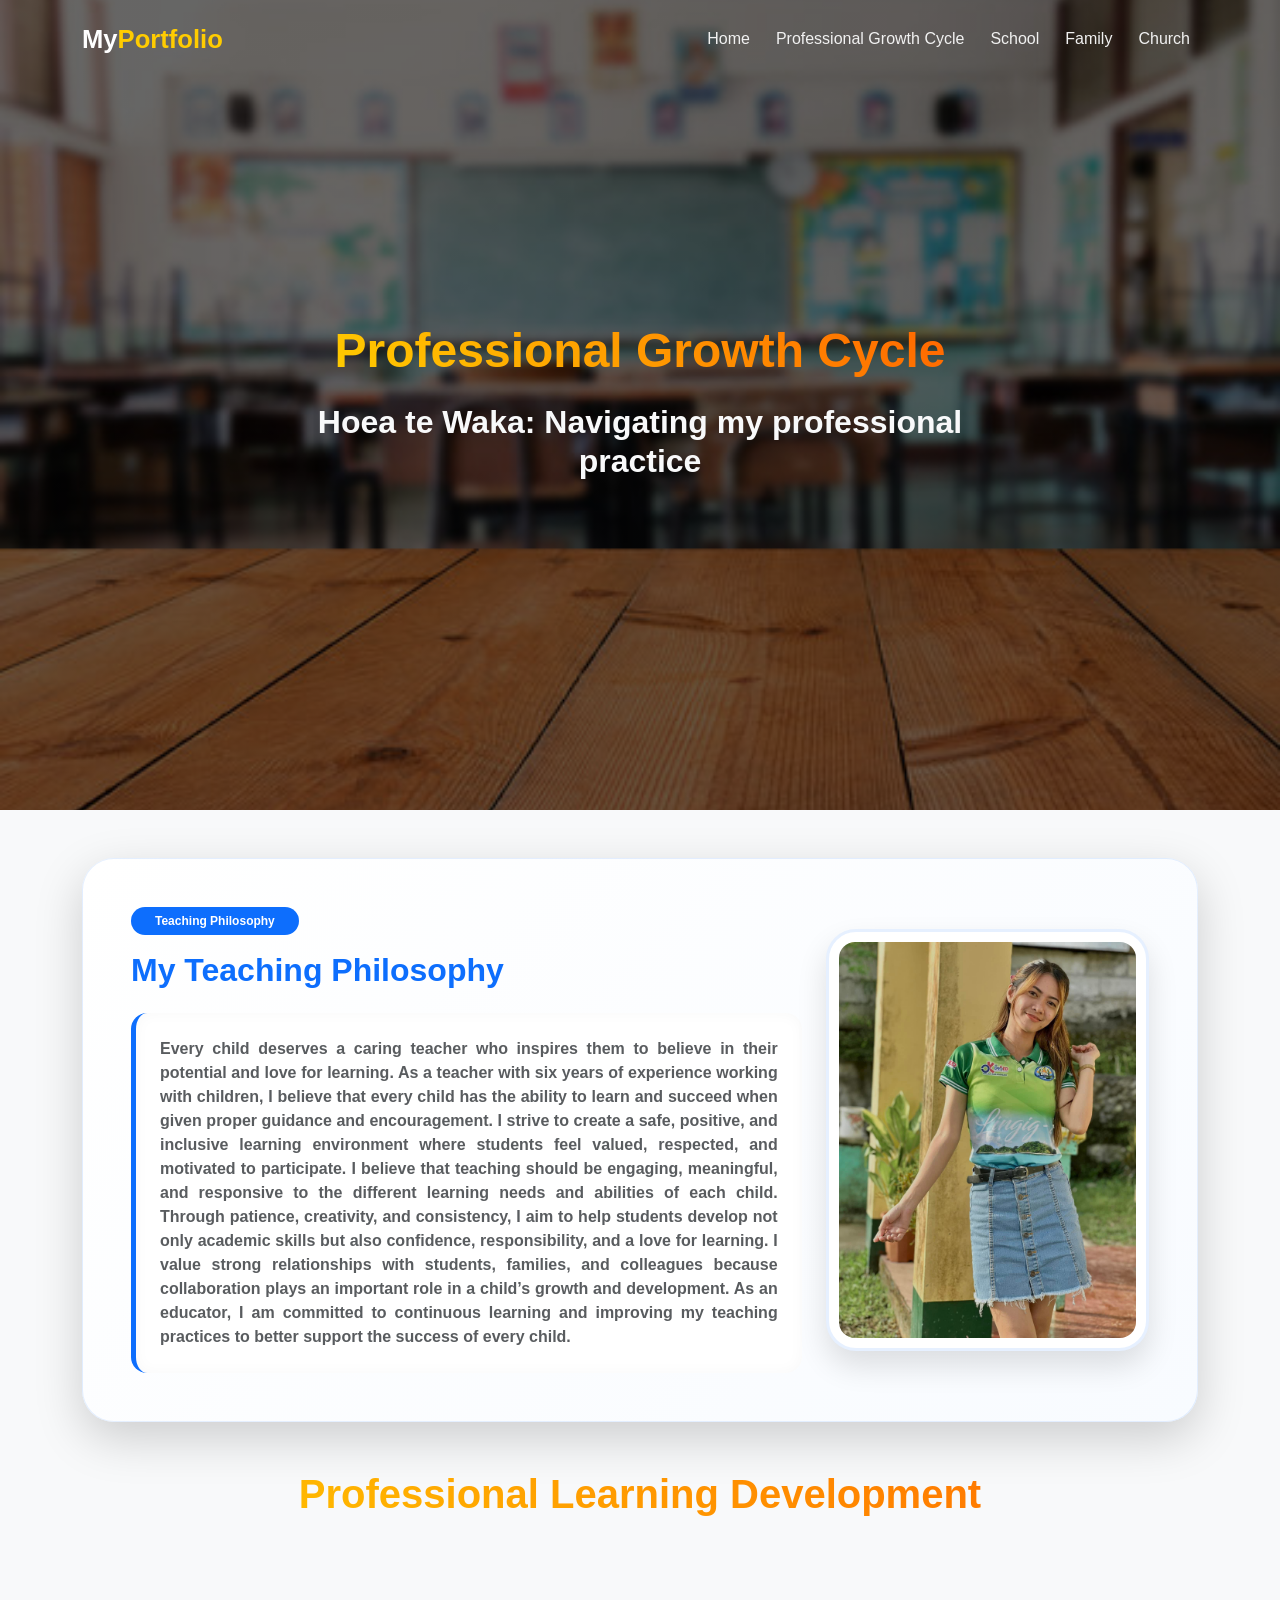
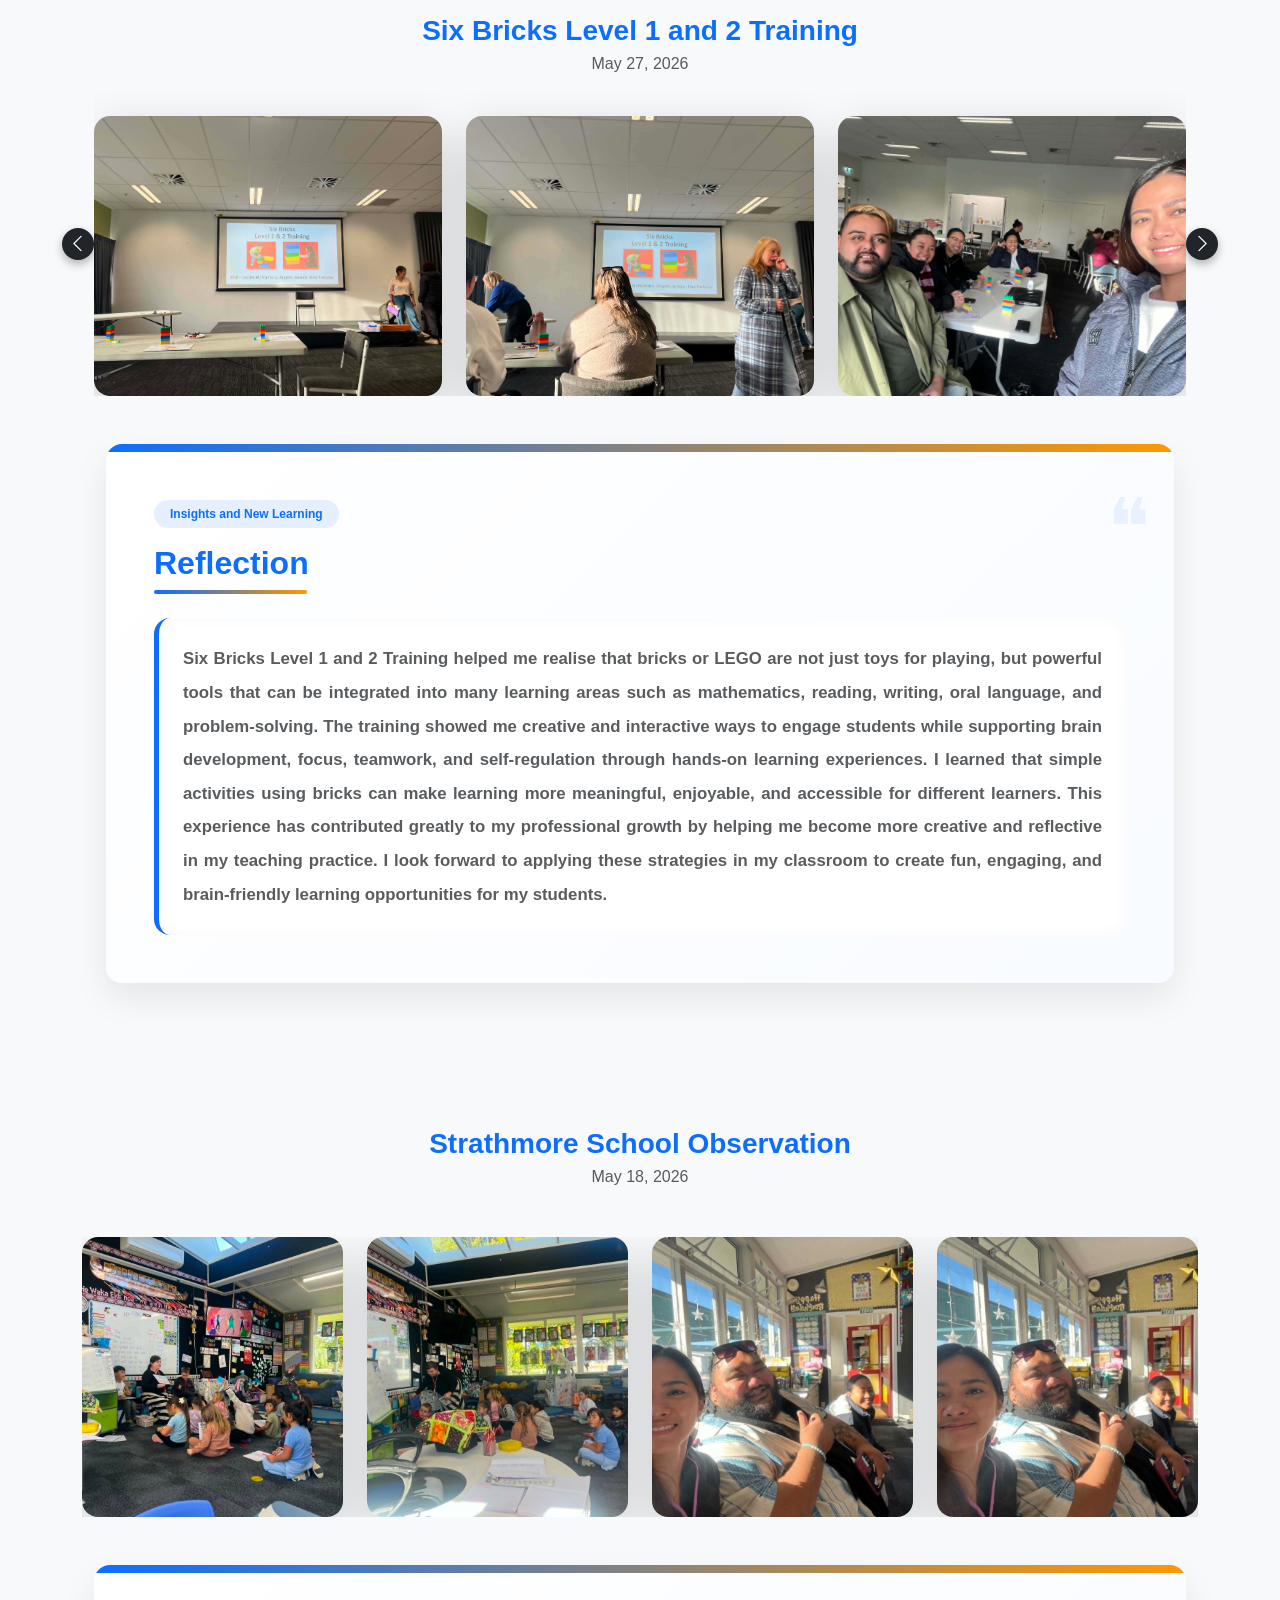
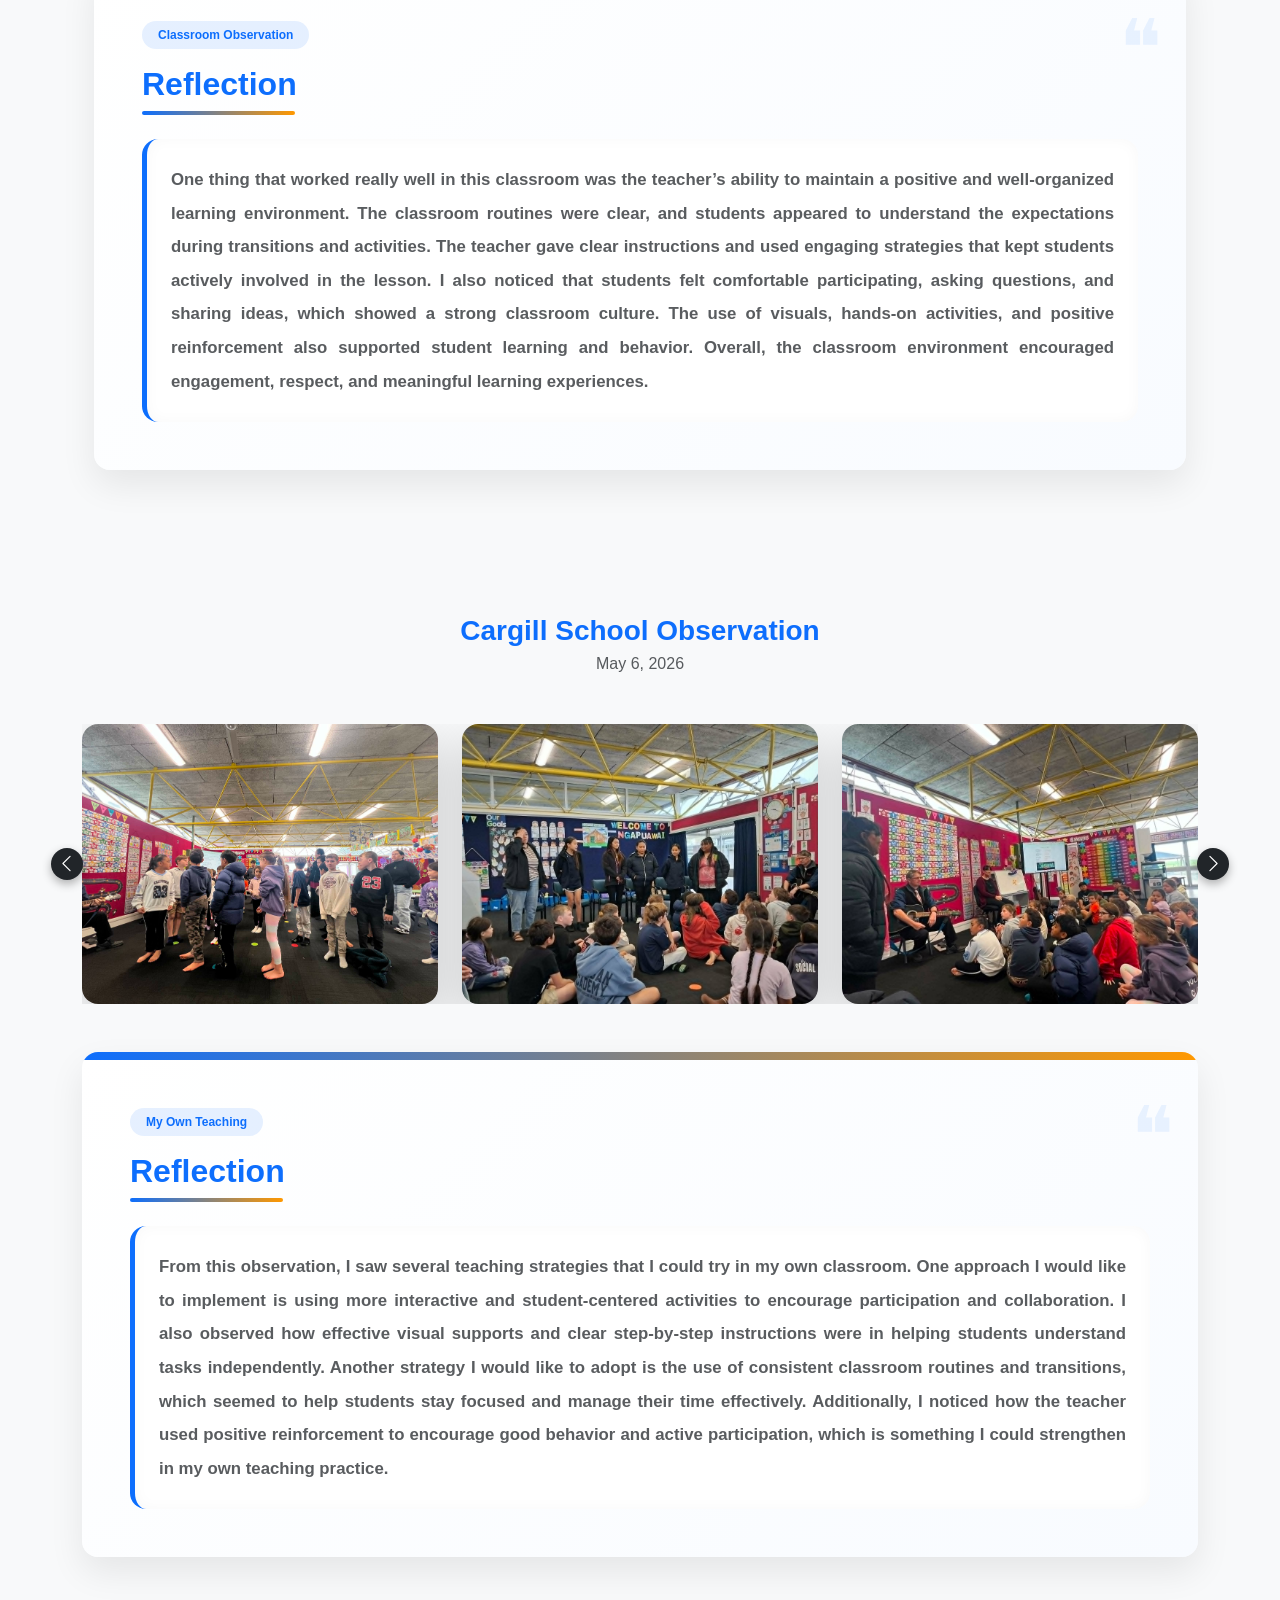
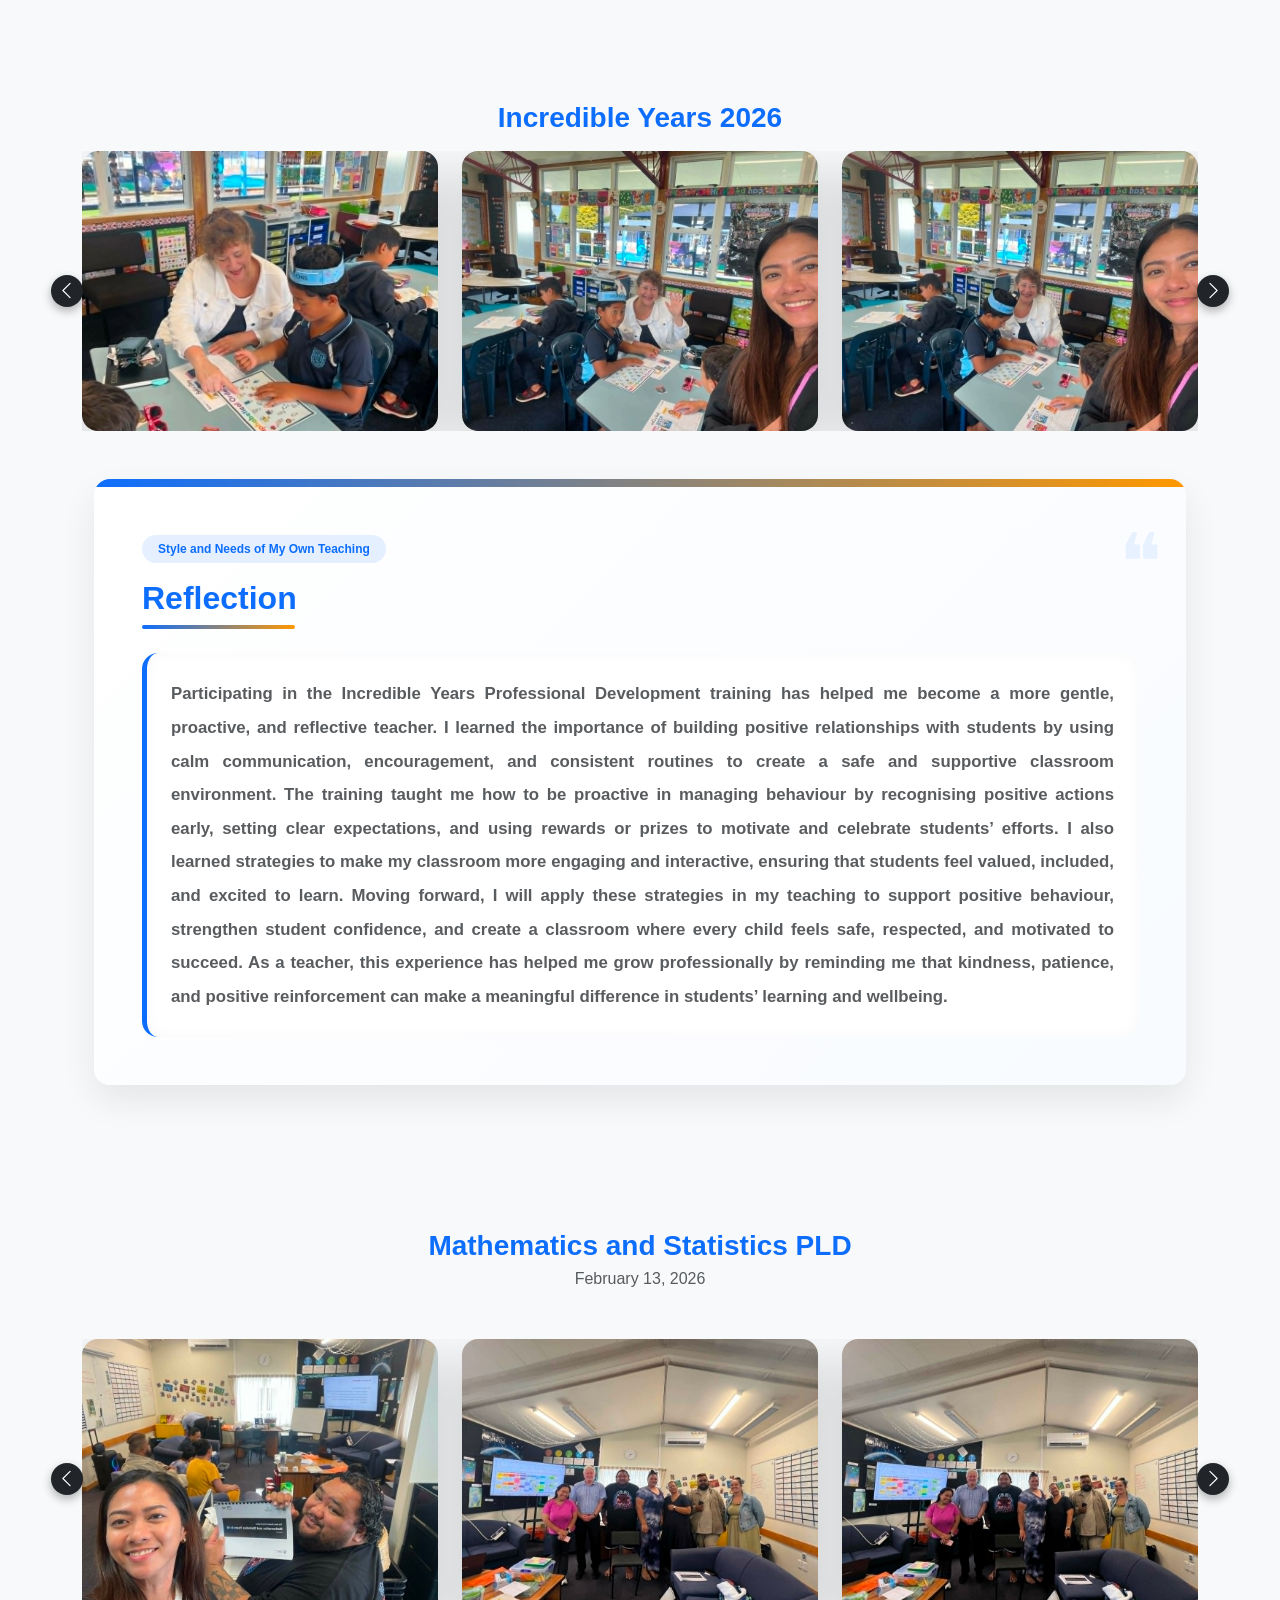
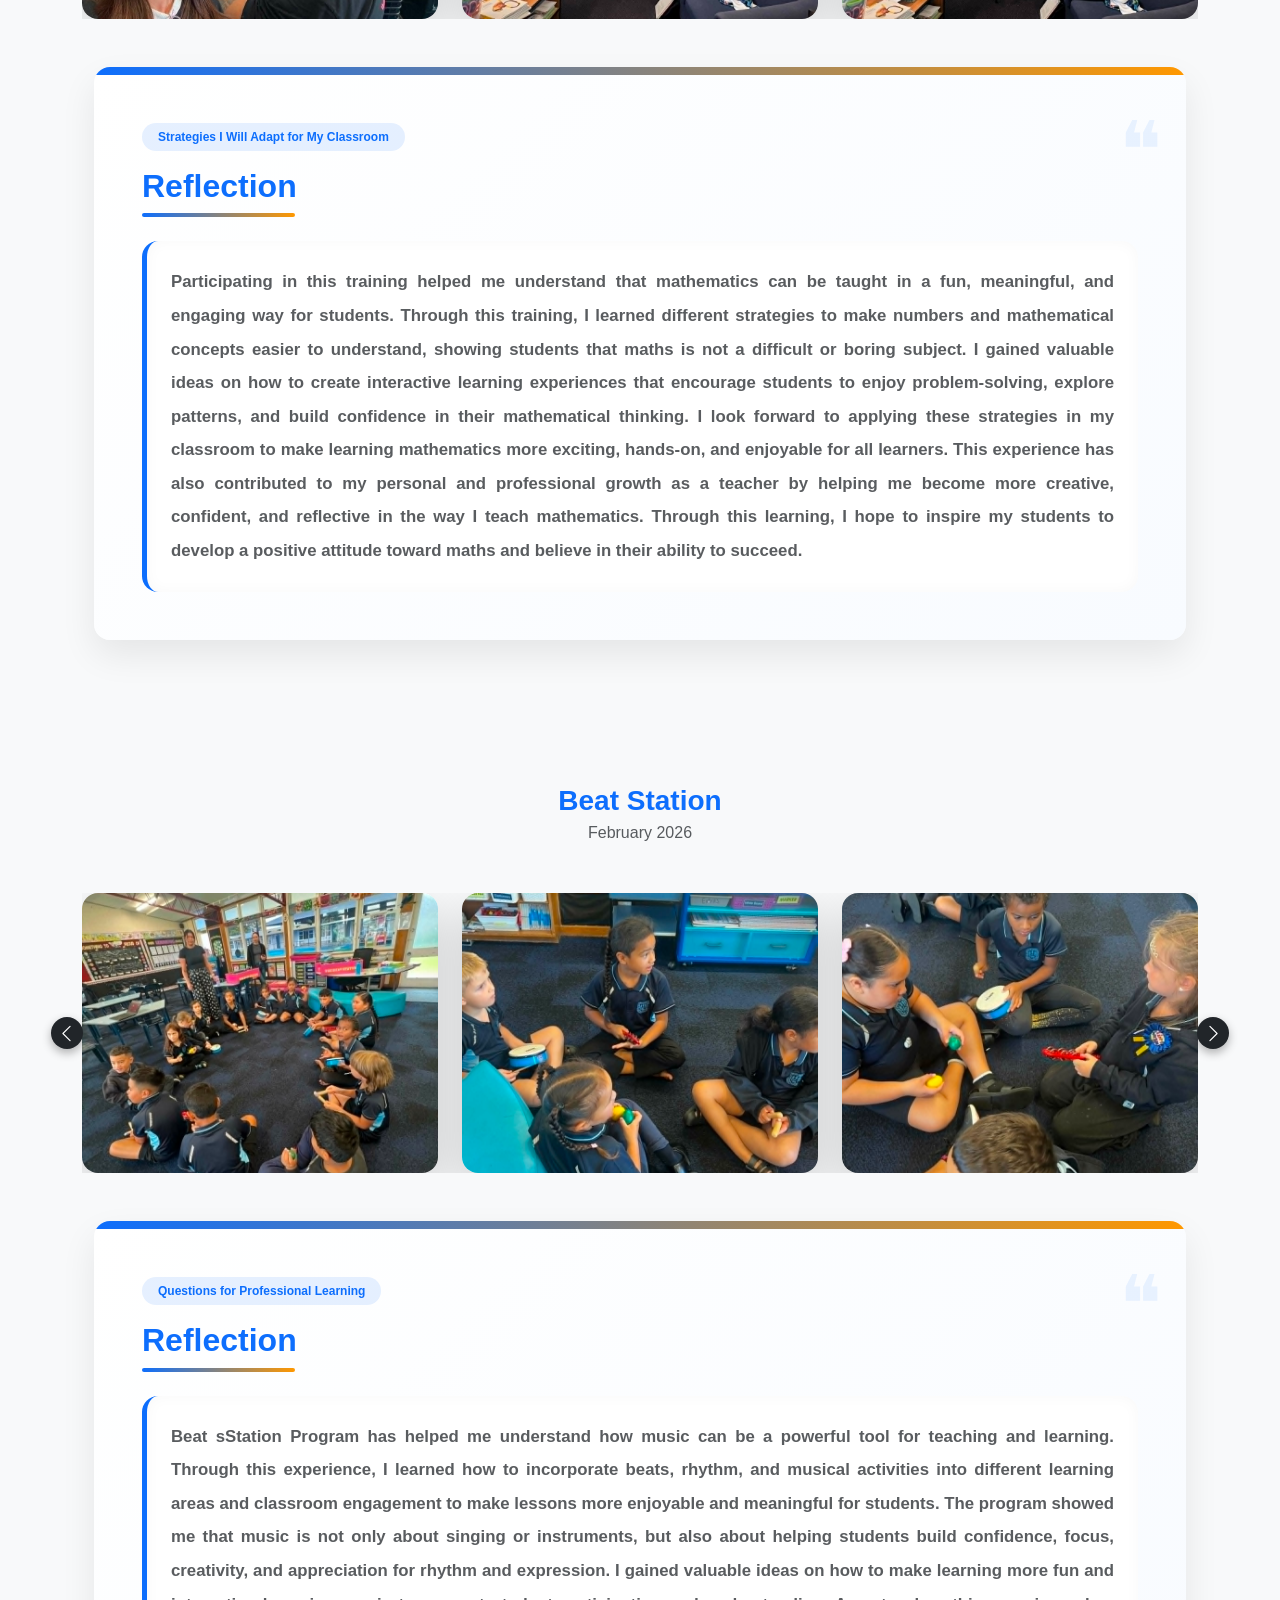
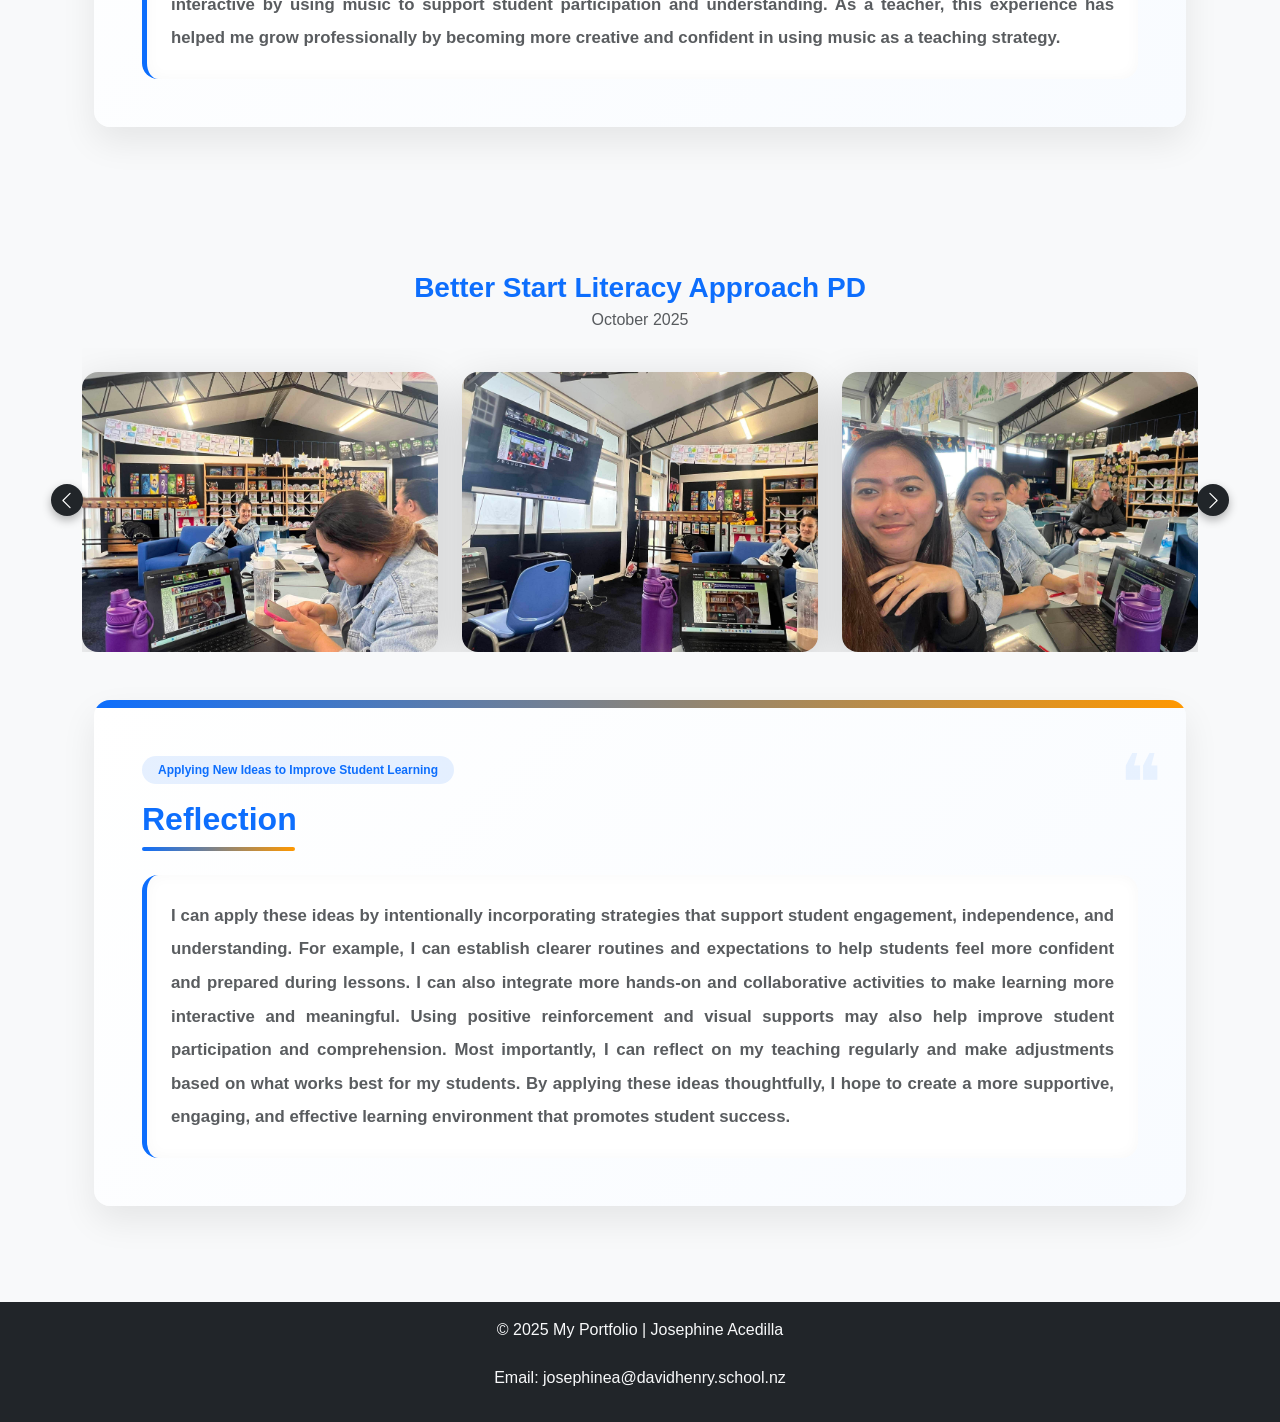
<file: pld/index.html>
<!doctype html>
<html lang="en">
  <head>
    <meta charset="UTF-8" />
    <meta name="viewport" content="width=device-width, initial-scale=1.0" />
    <title>My Portfolio - Friends</title>
    <link
      href="https://cdn.jsdelivr.net/npm/bootstrap@5.3.0/dist/css/bootstrap.min.css"
      rel="stylesheet"
    />
    <script src="https://cdn.jsdelivr.net/npm/bootstrap@5.3.0/dist/js/bootstrap.bundle.min.js"></script>
    <link rel="stylesheet" href="/css/style.css" />
  </head>
  <body>
    <nav class="navbar navbar-expand-lg navbar-dark fixed-top custom-navbar">
      <div class="container">
        <a class="navbar-brand fw-bold" href="index.html">
          <span class="brand-primary">My</span
          ><span class="brand-accent">Portfolio</span>
        </a>

        <button
          class="navbar-toggler"
          type="button"
          data-bs-toggle="collapse"
          data-bs-target="#navbarNav"
        >
          <span class="navbar-toggler-icon"></span>
        </button>

        <div class="collapse navbar-collapse" id="navbarNav">
          <ul class="navbar-nav ms-auto">
            <li class="nav-item">
              <a class="nav-link" href="/index.html">Home</a>
            </li>
            <li class="nav-item">
              <a class="nav-link active" href="/pld/index.html"
                >Professional Growth Cycle</a
              >
            </li>
            <li class="nav-item">
              <a class="nav-link" href="/school/school.html">School</a>
            </li>
            <li class="nav-item">
              <a class="nav-link" href="/family/family.html">Family</a>
            </li>

            <li class="nav-item">
              <a class="nav-link" href="/church/church.html">Church</a>
            </li>
          </ul>
        </div>
      </div>
    </nav>

    <header class="hero d-flex align-items-center text-light">
      <div class="container">
        <div class="row justify-content-center align-items-center">
          <div class="col-lg-8 text-center">
            <h1 class="fw-bold display-5 sub-hero-title">
              <span class="highlight"> Professional Growth Cycle </span>
            </h1>

            <h2 class="mt-4">
              Hoea te Waka: Navigating my professional practice
            </h2>
          </div>
        </div>
      </div>
    </header>

    <section class="py-5 bg-light">
      <div class="container">
        <!-- Title -->
        <div class="teaching-frame p-4 p-lg-5 rounded-5 shadow-lg mb-5">
          <div class="row align-items-center">
            <!-- LEFT SIDE -->
            <div class="col-lg-8">
              <span class="badge bg-primary px-4 py-2 rounded-pill mb-3">
                Teaching Philosophy
              </span>

              <h2 class="fw-bold text-primary mb-4">My Teaching Philosophy</h2>

              <div class="quote-frame p-4 rounded-4">
                <p
                  class="text-muted fw-semibold mb-0"
                  style="text-align: justify"
                >
                  Every child deserves a caring teacher who inspires them to
                  believe in their potential and love for learning. As a teacher
                  with six years of experience working with children, I believe
                  that every child has the ability to learn and succeed when
                  given proper guidance and encouragement. I strive to create a
                  safe, positive, and inclusive learning environment where
                  students feel valued, respected, and motivated to participate.
                  I believe that teaching should be engaging, meaningful, and
                  responsive to the different learning needs and abilities of
                  each child. Through patience, creativity, and consistency, I
                  aim to help students develop not only academic skills but also
                  confidence, responsibility, and a love for learning. I value
                  strong relationships with students, families, and colleagues
                  because collaboration plays an important role in a child’s
                  growth and development. As an educator, I am committed to
                  continuous learning and improving my teaching practices to
                  better support the success of every child.
                </p>
              </div>
            </div>

            <!-- RIGHT SIDE IMAGE -->
            <div class="col-lg-4 text-center mt-4 mt-lg-0">
              <div class="profile-frame">
                <img
                  src="prof.jpeg"
                  alt="My Picture"
                  class="img-fluid rounded-4"
                  style="max-height: 400px; object-fit: cover"
                />
              </div>
            </div>
          </div>
        </div>

        <div class="text-center mb-5">
          <h1 class="fw-bold highlight mt-1 mb-4">
            Professional Learning Development
          </h1>
        </div>
        <section class="py-5 bg-light mb-5">
          <div class="container">
            <div class="text-center mb-3">
              <h3 class="fw-bold text-primary mb-1">
                Six Bricks Level 1 and 2 Training
              </h3>
              <p class="text-muted mb-0">May 27, 2026</p>
            </div>
            <div
              id="brickCarousel"
              class="carousel slide"
              data-bs-ride="carousel"
            >
              <div class="carousel-inner">
                <!-- First Slide -->
                <div class="carousel-item mt-4 active">
                  <div class="row g-4 justify-content-center">
                    <div class="col-md-4">
                      <div
                        class="card border-0 shadow-lg rounded-4 overflow-hidden h-100"
                      >
                        <img
                          src="/pld/bricks/bricks1.jpg"
                          class="card-img-top friend-img"
                          alt="Brick 1"
                        />
                      </div>
                    </div>

                    <div class="col-md-4">
                      <div
                        class="card border-0 shadow-lg rounded-4 overflow-hidden h-100"
                      >
                        <img
                          src="/pld/bricks/bricks2.jpg"
                          class="card-img-top friend-img"
                          alt="Brick 2"
                        />
                      </div>
                    </div>

                    <div class="col-md-4">
                      <div
                        class="card border-0 shadow-lg rounded-4 overflow-hidden h-100"
                      >
                        <img
                          src="/pld/bricks/bricks3.jpg"
                          class="card-img-top friend-img"
                          alt="Brick 3"
                        />
                      </div>
                    </div>
                  </div>
                </div>

                <!-- Second Slide -->
                <div class="carousel-item">
                  <div class="row g-4 justify-content-center">
                    <div class="col-md-4">
                      <div
                        class="card border-0 shadow-lg rounded-4 overflow-hidden h-100"
                      >
                        <img
                          src="/pld/bricks/bricks4.jpg"
                          class="card-img-top friend-img"
                          alt="Brick 4"
                        />
                      </div>
                    </div>

                    <div class="col-md-4">
                      <div
                        class="card border-0 shadow-lg rounded-4 overflow-hidden h-100"
                      >
                        <img
                          src="/pld/bricks/bricks5.jpg"
                          class="card-img-top friend-img"
                          alt="Brick 5"
                        />
                      </div>
                    </div>

                    <div class="col-md-4">
                      <div
                        class="card border-0 shadow-lg rounded-4 overflow-hidden h-100"
                      >
                        <img
                          src="/pld/bricks/bricks6.jpg"
                          class="card-img-top friend-img"
                          alt="Brick 6"
                        />
                      </div>
                    </div>
                  </div>
                </div>
                <div class="carousel-item">
                  <div class="row g-4 justify-content-center">
                    <div class="col-md-4">
                      <div
                        class="card border-0 shadow-lg rounded-4 overflow-hidden h-100"
                      >
                        <img
                          src="/pld/bricks/bricks7.jpg"
                          class="card-img-top friend-img"
                          alt="Brick 7"
                        />
                      </div>
                    </div>

                    <div class="col-md-4">
                      <div
                        class="card border-0 shadow-lg rounded-4 overflow-hidden h-100"
                      >
                        <img
                          src="/pld/bricks/bricks8.jpg"
                          class="card-img-top friend-img"
                          alt="Brick 8"
                        />
                      </div>
                    </div>

                    <div class="col-md-4">
                      <div
                        class="card border-0 shadow-lg rounded-4 overflow-hidden h-100"
                      >
                        <img
                          src="/pld/bricks/bricks9.jpg"
                          class="card-img-top friend-img"
                          alt="Brick 9"
                        />
                      </div>
                    </div>
                  </div>
                </div>
                <div class="carousel-item">
                  <div class="row g-4 justify-content-center">
                    <div class="col-md-4">
                      <div
                        class="card border-0 shadow-lg rounded-4 overflow-hidden h-100"
                      >
                        <img
                          src="/pld/bricks/bricks10.jpg"
                          class="card-img-top friend-img"
                          alt="Brick 10"
                        />
                      </div>
                    </div>

                    <div class="col-md-4">
                      <div
                        class="card border-0 shadow-lg rounded-4 overflow-hidden h-100"
                      >
                        <img
                          src="/pld/bricks/bricks11.jpg"
                          class="card-img-top friend-img"
                          alt="Brick 11"
                        />
                      </div>
                    </div>

                    <div class="col-md-4">
                      <div
                        class="card border-0 shadow-lg rounded-4 overflow-hidden h-100"
                      >
                        <img
                          src="/pld/bricks/bricks12.jpg"
                          class="card-img-top friend-img"
                          alt="Brick 12"
                        />
                      </div>
                    </div>
                  </div>
                </div>
              </div>

              <!-- Controls -->
              <button
                class="carousel-control-prev"
                type="button"
                data-bs-target="#brickCarousel"
                data-bs-slide="prev"
              >
                <span
                  class="carousel-control-prev-icon bg-dark rounded-circle p-3"
                ></span>
              </button>

              <button
                class="carousel-control-next"
                type="button"
                data-bs-target="#brickCarousel"
                data-bs-slide="next"
              >
                <span
                  class="carousel-control-next-icon bg-dark rounded-circle p-3"
                ></span>
              </button>
            </div>
            <div class="container mt-5 mb-5">
              <div
                class="card teaching-frame border-0 rounded-4 overflow-hidden position-relative"
              >
                <!-- Top Accent -->
                <div
                  style="
                    height: 8px;
                    background: linear-gradient(90deg, #0d6efd, #ff9800);
                  "
                ></div>

                <div class="card-body p-4 p-md-5 position-relative">
                  <!-- Quote Icon -->
                  <div
                    class="position-absolute top-0 end-0 me-4 mt-3"
                    style="font-size: 5rem; color: rgba(13, 110, 253, 0.08)"
                  >
                    ❝
                  </div>

                  <!-- Heading -->
                  <div class="mb-4">
                    <span
                      class="badge rounded-pill px-3 py-2 mb-3"
                      style="
                        background: rgba(13, 110, 253, 0.1);
                        color: #0d6efd;
                      "
                    >
                      Insights and New Learning
                    </span>

                    <h2 class="fw-bold text-primary mb-2">Reflection</h2>

                    <div
                      style="
                        width: 153px;
                        height: 4px;
                        background: linear-gradient(90deg, #0d6efd, #ff9800);
                        border-radius: 10px;
                      "
                    ></div>
                  </div>

                  <!-- Reflection Text -->
                  <div class="quote-frame rounded-4 p-4 bg-white">
                    <p
                      class="text-muted mb-0 fw-semibold"
                      style="
                        text-align: justify;
                        line-height: 2;
                        font-size: 1.05rem;
                      "
                    >
                      Six Bricks Level 1 and 2 Training helped me realise that
                      bricks or LEGO are not just toys for playing, but powerful
                      tools that can be integrated into many learning areas such
                      as mathematics, reading, writing, oral language, and
                      problem-solving. The training showed me creative and
                      interactive ways to engage students while supporting brain
                      development, focus, teamwork, and self-regulation through
                      hands-on learning experiences. I learned that simple
                      activities using bricks can make learning more meaningful,
                      enjoyable, and accessible for different learners. This
                      experience has contributed greatly to my professional
                      growth by helping me become more creative and reflective
                      in my teaching practice. I look forward to applying these
                      strategies in my classroom to create fun, engaging, and
                      brain-friendly learning opportunities for my students.
                    </p>
                  </div>
                </div>
              </div>
            </div>
          </div>
        </section>
        <!-- Title -->
        <div class="text-center mb-5">
          <h3 class="fw-bold text-primary mb-1">
            Strathmore School Observation
          </h3>
          <p class="text-muted mb-0">May 18, 2026</p>
        </div>

        <div
          id="stationCarousel"
          class="carousel slide"
          data-bs-ride="carousel"
        >
          <div class="carousel-inner">
            <div class="carousel-item active">
              <div class="row g-4 justify-content-center">
                <div class="col-md-3">
                  <div
                    class="card border-0 shadow-lg rounded-4 overflow-hidden h-120"
                  >
                    <img
                      src="/pld/strath/strath1.jpg"
                      class="card-img-top friend-img"
                      alt="Strath 1"
                    />
                  </div>
                </div>

                <div class="col-md-3">
                  <div
                    class="card border-0 shadow-lg rounded-4 overflow-hidden h-120"
                  >
                    <img
                      src="/pld/strath/strath2.jpg"
                      class="card-img-top friend-img"
                      alt="Strath 2"
                    />
                  </div>
                </div>
                <div class="col-md-3">
                  <div
                    class="card border-0 shadow-lg rounded-4 overflow-hidden h-120"
                  >
                    <img
                      src="/pld/strath/strath3.jpg"
                      class="card-img-top friend-img"
                      alt="Strath 3"
                    />
                  </div>
                </div>
                <div class="col-md-3">
                  <div
                    class="card border-0 shadow-lg rounded-4 overflow-hidden h-120"
                  >
                    <img
                      src="/pld/strath/strath4.jpg"
                      class="card-img-top friend-img"
                      alt="Strath 4"
                    />
                  </div>
                </div>
              </div>
            </div>
          </div>
        </div>
        <!-- Cool Reflection Card -->
        <div class="container mt-5 mb-5">
          <div
            class="card teaching-frame border-0 rounded-4 overflow-hidden position-relative"
          >
            <!-- Top Accent -->
            <div
              style="
                height: 8px;
                background: linear-gradient(90deg, #0d6efd, #ff9800);
              "
            ></div>

            <div class="card-body p-4 p-md-5 position-relative">
              <!-- Quote Icon -->
              <div
                class="position-absolute top-0 end-0 me-4 mt-3"
                style="font-size: 5rem; color: rgba(13, 110, 253, 0.08)"
              >
                ❝
              </div>

              <!-- Heading -->
              <div class="mb-4">
                <span
                  class="badge rounded-pill px-3 py-2 mb-3"
                  style="background: rgba(13, 110, 253, 0.1); color: #0d6efd"
                >
                  Classroom Observation
                </span>

                <h2 class="fw-bold text-primary mb-2">Reflection</h2>

                <div
                  style="
                    width: 153px;
                    height: 4px;
                    background: linear-gradient(90deg, #0d6efd, #ff9800);
                    border-radius: 10px;
                  "
                ></div>
              </div>

              <!-- Reflection Text -->
              <div class="quote-frame rounded-4 p-4 bg-white">
                <p
                  class="text-muted mb-0 fw-semibold"
                  style="
                    text-align: justify;
                    line-height: 2;
                    font-size: 1.05rem;
                  "
                >
                  One thing that worked really well in this classroom was the
                  teacher’s ability to maintain a positive and well-organized
                  learning environment. The classroom routines were clear, and
                  students appeared to understand the expectations during
                  transitions and activities. The teacher gave clear
                  instructions and used engaging strategies that kept students
                  actively involved in the lesson. I also noticed that students
                  felt comfortable participating, asking questions, and sharing
                  ideas, which showed a strong classroom culture. The use of
                  visuals, hands-on activities, and positive reinforcement also
                  supported student learning and behavior. Overall, the
                  classroom environment encouraged engagement, respect, and
                  meaningful learning experiences.
                </p>
              </div>
            </div>
          </div>
        </div>
      </div>
    </section>
    <section class="py-5 bg-light">
      <div class="container">
        <!-- Title -->
        <div class="text-center mb-5">
          <h3 class="fw-bold text-primary mb-1">Cargill School Observation</h3>
          <p class="text-muted mb-0">May 6, 2026</p>
        </div>

        <div id="cargCarousel" class="carousel slide" data-bs-ride="carousel">
          <div class="carousel-inner">
            <!-- Slide 1 -->
            <div class="carousel-item active">
              <div class="row g-4 justify-content-center">
                <div class="col-md-4">
                  <div
                    class="card border-0 shadow-lg rounded-4 overflow-hidden h-100"
                  >
                    <img
                      src="/pld/cargill/cargill1.jpg"
                      class="card-img-top friend-img"
                      alt="Cargill 1"
                    />
                  </div>
                </div>

                <div class="col-md-4">
                  <div
                    class="card border-0 shadow-lg rounded-4 overflow-hidden h-100"
                  >
                    <img
                      src="/pld/cargill/cargill2.jpg"
                      class="card-img-top friend-img"
                      alt="Cargill 2"
                    />
                  </div>
                </div>

                <div class="col-md-4">
                  <div
                    class="card border-0 shadow-lg rounded-4 overflow-hidden h-100"
                  >
                    <img
                      src="/pld/cargill/cargill3.jpg"
                      class="card-img-top friend-img"
                      alt="Cargill 3"
                    />
                  </div>
                </div>
              </div>
            </div>

            <!-- Slide 2 -->
            <div class="carousel-item">
              <div class="row g-4 justify-content-center">
                <div class="col-md-4">
                  <div
                    class="card border-0 shadow-lg rounded-4 overflow-hidden h-100"
                  >
                    <img
                      src="/pld/cargill/cargill4.jpg"
                      class="card-img-top friend-img"
                      alt="Cargill 4"
                    />
                  </div>
                </div>

                <div class="col-md-4">
                  <div
                    class="card border-0 shadow-lg rounded-4 overflow-hidden h-100"
                  >
                    <img
                      src="/pld/cargill/cargill5.jpg"
                      class="card-img-top friend-img"
                      alt="Cargill 5"
                    />
                  </div>
                </div>
              </div>
            </div>
          </div>

          <!-- Controls -->
          <button
            class="carousel-control-prev"
            type="button"
            data-bs-target="#cargCarousel"
            data-bs-slide="prev"
          >
            <span
              class="carousel-control-prev-icon bg-dark rounded-circle p-3"
            ></span>
          </button>

          <button
            class="carousel-control-next"
            type="button"
            data-bs-target="#cargCarousel"
            data-bs-slide="next"
          >
            <span
              class="carousel-control-next-icon bg-dark rounded-circle p-3"
            ></span>
          </button>
        </div>
      </div>
      <div class="container mt-5 mb-5">
        <div
          class="card teaching-frame border-0 rounded-4 overflow-hidden position-relative"
        >
          <!-- Top Accent -->
          <div
            style="
              height: 8px;
              background: linear-gradient(90deg, #0d6efd, #ff9800);
            "
          ></div>

          <div class="card-body p-4 p-md-5 position-relative">
            <!-- Quote Icon -->
            <div
              class="position-absolute top-0 end-0 me-4 mt-3"
              style="font-size: 5rem; color: rgba(13, 110, 253, 0.08)"
            >
              ❝
            </div>

            <!-- Heading -->
            <div class="mb-4">
              <span
                class="badge rounded-pill px-3 py-2 mb-3"
                style="background: rgba(13, 110, 253, 0.1); color: #0d6efd"
              >
                My Own Teaching
              </span>

              <h2 class="fw-bold text-primary mb-2">Reflection</h2>

              <div
                style="
                  width: 153px;
                  height: 4px;
                  background: linear-gradient(90deg, #0d6efd, #ff9800);
                  border-radius: 10px;
                "
              ></div>
            </div>

            <!-- Reflection Text -->
            <div class="quote-frame rounded-4 p-4 bg-white">
              <p
                class="text-muted mb-0 fw-semibold"
                One
                thing
                that
                worked
                really
                well
                in
                this
                classroom
                was
                the
                style="text-align: justify; line-height: 2; font-size: 1.05rem"
              >
                From this observation, I saw several teaching strategies that I
                could try in my own classroom. One approach I would like to
                implement is using more interactive and student-centered
                activities to encourage participation and collaboration. I also
                observed how effective visual supports and clear step-by-step
                instructions were in helping students understand tasks
                independently. Another strategy I would like to adopt is the use
                of consistent classroom routines and transitions, which seemed
                to help students stay focused and manage their time effectively.
                Additionally, I noticed how the teacher used positive
                reinforcement to encourage good behavior and active
                participation, which is something I could strengthen in my own
                teaching practice.
              </p>
            </div>
          </div>
        </div>
      </div>
    </section>

    <section class="py-5 bg-light">
      <div class="container">
        <h3 class="fw-bold text-primary text-center mb-3">
          Incredible Years 2026
        </h3>

        <div id="yearsCarousel" class="carousel slide" data-bs-ride="carousel">
          <div class="carousel-inner">
            <div class="carousel-item active">
              <div class="row g-4 justify-content-center">
                <div class="col-md-4">
                  <div
                    class="card border-0 shadow-lg rounded-4 overflow-hidden h-100"
                  >
                    <img
                      src="/pld/years/years13.jpg"
                      class="card-img-top friend-img"
                      alt="Years 13"
                    />
                  </div>
                </div>

                <div class="col-md-4">
                  <div
                    class="card border-0 shadow-lg rounded-4 overflow-hidden h-100"
                  >
                    <img
                      src="/pld/years/years14.jpg"
                      class="card-img-top friend-img"
                      alt="Years 14"
                    />
                  </div>
                </div>

                <div class="col-md-4">
                  <div
                    class="card border-0 shadow-lg rounded-4 overflow-hidden h-100"
                  >
                    <img
                      src="/pld/years/years15.jpg"
                      class="card-img-top friend-img"
                      alt="Years 15"
                    />
                  </div>
                </div>
              </div>
            </div>
            <div class="carousel-item">
              <div class="row g-4 justify-content-center">
                <div class="col-md-4">
                  <div
                    class="card border-0 shadow-lg rounded-4 overflow-hidden h-100"
                  >
                    <img
                      src="/pld/years/years16.jpg"
                      class="card-img-top friend-img"
                      alt="Years 16"
                    />
                  </div>
                </div>

                <div class="col-md-4">
                  <div
                    class="card border-0 shadow-lg rounded-4 overflow-hidden h-100"
                  >
                    <img
                      src="/pld/years/years17.jpg"
                      class="card-img-top friend-img"
                      alt="Years 17"
                    />
                  </div>
                </div>

                <div class="col-md-4">
                  <div
                    class="card border-0 shadow-lg rounded-4 overflow-hidden h-100"
                  >
                    <img
                      src="/pld/years/years18.jpg"
                      class="card-img-top friend-img"
                      alt="Years 18"
                    />
                  </div>
                </div>
              </div>
            </div>
            <div class="carousel-item">
              <div class="row g-4 justify-content-center">
                <div class="col-md-4">
                  <div
                    class="card border-0 shadow-lg rounded-4 overflow-hidden h-100"
                  >
                    <img
                      src="/pld/years/years19.jpg"
                      class="card-img-top friend-img"
                      alt="Years 19"
                    />
                  </div>
                </div>

                <div class="col-md-4">
                  <div
                    class="card border-0 shadow-lg rounded-4 overflow-hidden h-100"
                  >
                    <img
                      src="/pld/years/years20.jpg"
                      class="card-img-top friend-img"
                      alt="Years 20"
                    />
                  </div>
                </div>

                <div class="col-md-4">
                  <div
                    class="card border-0 shadow-lg rounded-4 overflow-hidden h-100"
                  >
                    <img
                      src="/pld/years/years21.jpg"
                      class="card-img-top friend-img"
                      alt="Years 21"
                    />
                  </div>
                </div>
              </div>
            </div>
            <div class="carousel-item">
              <div class="row g-4 justify-content-center">
                <div class="col-md-4">
                  <div
                    class="card border-0 shadow-lg rounded-4 overflow-hidden h-100"
                  >
                    <img
                      src="/pld/years/years22.jpg"
                      class="card-img-top friend-img"
                      alt="Years 22"
                    />
                  </div>
                </div>
                <div class="col-md-4">
                  <div
                    class="card border-0 shadow-lg rounded-4 overflow-hidden h-100"
                  >
                    <img
                      src="/pld/years/years23.jpg"
                      class="card-img-top friend-img"
                      alt="Years 23"
                    />
                  </div>
                </div>
                <div class="col-md-4">
                  <div
                    class="card border-0 shadow-lg rounded-4 overflow-hidden h-100"
                  >
                    <img
                      src="/pld/years/years24.jpg"
                      class="card-img-top friend-img"
                      alt="Years 24"
                    />
                  </div>
                </div>
              </div>
            </div>
            <div class="carousel-item">
              <div class="row g-4 justify-content-center">
                <div class="col-md-3">
                  <div
                    class="card border-0 shadow-lg rounded-4 overflow-hidden h-100"
                  >
                    <img
                      src="/pld/years/years25.jpg"
                      class="card-img-top friend-img"
                      alt="Years 25"
                    />
                  </div>
                </div>
                <div class="col-md-3">
                  <div
                    class="card border-0 shadow-lg rounded-4 overflow-hidden h-100"
                  >
                    <img
                      src="/pld/years/years26.jpg"
                      class="card-img-top friend-img"
                      alt="Years 26"
                    />
                  </div>
                </div>
                <div class="col-md-3">
                  <div
                    class="card border-0 shadow-lg rounded-4 overflow-hidden h-100"
                  >
                    <img
                      src="/pld/years/years27.jpg"
                      class="card-img-top friend-img"
                      alt="Years 27"
                    />
                  </div>
                </div>
                <div class="col-md-3">
                  <div
                    class="card border-0 shadow-lg rounded-4 overflow-hidden h-100"
                  >
                    <img
                      src="/pld/years/years28.jpg"
                      class="card-img-top friend-img"
                      alt="Years 28"
                    />
                  </div>
                </div>
              </div>
            </div>

            <!-- Continue same pattern for years10–years22 -->
          </div>

          <!-- Controls -->
          <button
            class="carousel-control-prev"
            type="button"
            data-bs-target="#yearsCarousel"
            data-bs-slide="prev"
          >
            <span
              class="carousel-control-prev-icon bg-dark rounded-circle p-3"
            ></span>
          </button>

          <button
            class="carousel-control-next"
            type="button"
            data-bs-target="#yearsCarousel"
            data-bs-slide="next"
          >
            <span
              class="carousel-control-next-icon bg-dark rounded-circle p-3"
            ></span>
          </button>
        </div>
        <div class="container mt-5 mb-5">
          <div
            class="card teaching-frame border-0 rounded-4 overflow-hidden position-relative"
          >
            <!-- Top Accent -->
            <div
              style="
                height: 8px;
                background: linear-gradient(90deg, #0d6efd, #ff9800);
              "
            ></div>

            <div class="card-body p-4 p-md-5 position-relative">
              <!-- Quote Icon -->
              <div
                class="position-absolute top-0 end-0 me-4 mt-3"
                style="font-size: 5rem; color: rgba(13, 110, 253, 0.08)"
              >
                ❝
              </div>

              <!-- Heading -->
              <div class="mb-4">
                <span
                  class="badge rounded-pill px-3 py-2 mb-3"
                  style="background: rgba(13, 110, 253, 0.1); color: #0d6efd"
                >
                  Style and Needs of My Own Teaching
                </span>

                <h2 class="fw-bold text-primary mb-2">Reflection</h2>

                <div
                  style="
                    width: 153px;
                    height: 4px;
                    background: linear-gradient(90deg, #0d6efd, #ff9800);
                    border-radius: 10px;
                  "
                ></div>
              </div>

              <!-- Reflection Text -->
              <div class="quote-frame rounded-4 p-4 bg-white">
                <p
                  class="text-muted mb-0 fw-semibold"
                  style="
                    text-align: justify;
                    line-height: 2;
                    font-size: 1.05rem;
                  "
                >
                  Participating in the Incredible Years Professional Development
                  training has helped me become a more gentle, proactive, and
                  reflective teacher. I learned the importance of building
                  positive relationships with students by using calm
                  communication, encouragement, and consistent routines to
                  create a safe and supportive classroom environment. The
                  training taught me how to be proactive in managing behaviour
                  by recognising positive actions early, setting clear
                  expectations, and using rewards or prizes to motivate and
                  celebrate students’ efforts. I also learned strategies to make
                  my classroom more engaging and interactive, ensuring that
                  students feel valued, included, and excited to learn. Moving
                  forward, I will apply these strategies in my teaching to
                  support positive behaviour, strengthen student confidence, and
                  create a classroom where every child feels safe, respected,
                  and motivated to succeed. As a teacher, this experience has
                  helped me grow professionally by reminding me that kindness,
                  patience, and positive reinforcement can make a meaningful
                  difference in students’ learning and wellbeing.
                </p>
              </div>
            </div>
          </div>
        </div>
      </div>
    </section>
    <section class="py-5 bg-light">
      <div class="container">
        <!-- Title -->
        <div class="text-center mb-5">
          <h3 class="fw-bold text-primary mb-1">
            Mathematics and Statistics PLD
          </h3>
          <p class="text-muted mb-0">February 13, 2026</p>
        </div>

        <div id="mathCarousel" class="carousel slide" data-bs-ride="carousel">
          <div class="carousel-inner">
            <!-- Slide 1 -->
            <div class="carousel-item active">
              <div class="row g-4 justify-content-center">
                <div class="col-md-4">
                  <div
                    class="card border-0 shadow-lg rounded-4 overflow-hidden h-100"
                  >
                    <img
                      src="/pld/math/math1.jpg"
                      class="card-img-top friend-img"
                      alt="Math 1"
                    />
                  </div>
                </div>

                <div class="col-md-4">
                  <div
                    class="card border-0 shadow-lg rounded-4 overflow-hidden h-100"
                  >
                    <img
                      src="/pld/math/math2.jpg"
                      class="card-img-top friend-img"
                      alt="Math 2"
                    />
                  </div>
                </div>

                <div class="col-md-4">
                  <div
                    class="card border-0 shadow-lg rounded-4 overflow-hidden h-100"
                  >
                    <img
                      src="/pld/math/math3.jpg"
                      class="card-img-top friend-img"
                      alt="Math 3"
                    />
                  </div>
                </div>
              </div>
            </div>

            <!-- Slide 2 -->
            <div class="carousel-item">
              <div class="row g-4 justify-content-center">
                <div class="col-md-4">
                  <div
                    class="card border-0 shadow-lg rounded-4 overflow-hidden h-100"
                  >
                    <img
                      src="/pld/math/math4.jpg"
                      class="card-img-top friend-img"
                      alt="Math 4"
                    />
                  </div>
                </div>

                <div class="col-md-4">
                  <div
                    class="card border-0 shadow-lg rounded-4 overflow-hidden h-100"
                  >
                    <img
                      src="/pld/math/math5.jpg"
                      class="card-img-top friend-img"
                      alt="Math 5"
                    />
                  </div>
                </div>

                <div class="col-md-4">
                  <div
                    class="card border-0 shadow-lg rounded-4 overflow-hidden h-100"
                  >
                    <img
                      src="/pld/math/math6.jpg"
                      class="card-img-top friend-img"
                      alt="Math 6"
                    />
                  </div>
                </div>
              </div>
            </div>

            <!-- Slide 3 -->
            <div class="carousel-item">
              <div class="row g-3 justify-content-center">
                <div class="col-md-3">
                  <div
                    class="card border-0 shadow-lg rounded-4 overflow-hidden h-100"
                  >
                    <img
                      src="/pld/math/math7.jpg"
                      class="card-img-top friend-img"
                      alt="Math 7"
                    />
                  </div>
                </div>

                <div class="col-md-3">
                  <div
                    class="card border-0 shadow-lg rounded-4 overflow-hidden h-100"
                  >
                    <img
                      src="/pld/math/math8.jpg"
                      class="card-img-top friend-img"
                      alt="Math 8"
                    />
                  </div>
                </div>

                <div class="col-md-3">
                  <div
                    class="card border-0 shadow-lg rounded-4 overflow-hidden h-100"
                  >
                    <img
                      src="/pld/math/math9.jpg"
                      class="card-img-top friend-img"
                      alt="Math 9"
                    />
                  </div>
                </div>

                <div class="col-md-3">
                  <div
                    class="card border-0 shadow-lg rounded-4 overflow-hidden h-100"
                  >
                    <img
                      src="/pld/math/math10.jpg"
                      class="card-img-top friend-img"
                      alt="Math 10"
                    />
                  </div>
                </div>
              </div>
            </div>
          </div>

          <!-- Controls -->
          <button
            class="carousel-control-prev"
            type="button"
            data-bs-target="#mathCarousel"
            data-bs-slide="prev"
          >
            <span
              class="carousel-control-prev-icon bg-dark rounded-circle p-3"
            ></span>
          </button>

          <button
            class="carousel-control-next"
            type="button"
            data-bs-target="#mathCarousel"
            data-bs-slide="next"
          >
            <span
              class="carousel-control-next-icon bg-dark rounded-circle p-3"
            ></span>
          </button>
        </div>
        <div class="container mt-5 mb-5">
          <div
            class="card teaching-frame border-0 rounded-4 overflow-hidden position-relative"
          >
            <!-- Top Accent -->
            <div
              style="
                height: 8px;
                background: linear-gradient(90deg, #0d6efd, #ff9800);
              "
            ></div>

            <div class="card-body p-4 p-md-5 position-relative">
              <!-- Quote Icon -->
              <div
                class="position-absolute top-0 end-0 me-4 mt-3"
                style="font-size: 5rem; color: rgba(13, 110, 253, 0.08)"
              >
                ❝
              </div>

              <!-- Heading -->
              <div class="mb-4">
                <span
                  class="badge rounded-pill px-3 py-2 mb-3"
                  style="background: rgba(13, 110, 253, 0.1); color: #0d6efd"
                >
                  Strategies I Will Adapt for My Classroom
                </span>

                <h2 class="fw-bold text-primary mb-2">Reflection</h2>

                <div
                  style="
                    width: 153px;
                    height: 4px;
                    background: linear-gradient(90deg, #0d6efd, #ff9800);
                    border-radius: 10px;
                  "
                ></div>
              </div>

              <!-- Reflection Text -->
              <div class="quote-frame rounded-4 p-4 bg-white">
                <p
                  class="text-muted mb-0 fw-semibold"
                  style="
                    text-align: justify;
                    line-height: 2;
                    font-size: 1.05rem;
                  "
                >
                  Participating in this training helped me understand that
                  mathematics can be taught in a fun, meaningful, and engaging
                  way for students. Through this training, I learned different
                  strategies to make numbers and mathematical concepts easier to
                  understand, showing students that maths is not a difficult or
                  boring subject. I gained valuable ideas on how to create
                  interactive learning experiences that encourage students to
                  enjoy problem-solving, explore patterns, and build confidence
                  in their mathematical thinking. I look forward to applying
                  these strategies in my classroom to make learning mathematics
                  more exciting, hands-on, and enjoyable for all learners. This
                  experience has also contributed to my personal and
                  professional growth as a teacher by helping me become more
                  creative, confident, and reflective in the way I teach
                  mathematics. Through this learning, I hope to inspire my
                  students to develop a positive attitude toward maths and
                  believe in their ability to succeed.
                </p>
              </div>
            </div>
          </div>
        </div>
      </div>
    </section>

    <section class="py-5 bg-light">
      <div class="container">
        <!-- Title -->
        <div class="text-center mb-5">
          <h3 class="fw-bold text-primary mb-1">Beat Station</h3>
          <p class="text-muted mb-0">February 2026</p>
        </div>

        <div
          id="stationCarousel"
          class="carousel slide"
          data-bs-ride="carousel"
        >
          <div class="carousel-inner">
            <!-- Slide 1 -->
            <div class="carousel-item active">
              <div class="row g-4 justify-content-center">
                <div class="col-md-4">
                  <div
                    class="card border-0 shadow-lg rounded-4 overflow-hidden h-100"
                  >
                    <img
                      src="/pld/station/station1.jpg"
                      class="card-img-top friend-img"
                      alt="Station 1"
                    />
                  </div>
                </div>

                <div class="col-md-4">
                  <div
                    class="card border-0 shadow-lg rounded-4 overflow-hidden h-100"
                  >
                    <img
                      src="/pld/station/station2.jpg"
                      class="card-img-top friend-img"
                      alt="Station 2"
                    />
                  </div>
                </div>

                <div class="col-md-4">
                  <div
                    class="card border-0 shadow-lg rounded-4 overflow-hidden h-100"
                  >
                    <img
                      src="/pld/station/station3.jpg"
                      class="card-img-top friend-img"
                      alt="Station 3"
                    />
                  </div>
                </div>
              </div>
            </div>

            <!-- Slide 2 -->
            <div class="carousel-item">
              <div class="row g-4 justify-content-center">
                <div class="col-md-4">
                  <div
                    class="card border-0 shadow-lg rounded-4 overflow-hidden h-100"
                  >
                    <img
                      src="/pld/station/station4.jpg"
                      class="card-img-top friend-img"
                      alt="Station 4"
                    />
                  </div>
                </div>

                <div class="col-md-4">
                  <div
                    class="card border-0 shadow-lg rounded-4 overflow-hidden h-100"
                  >
                    <img
                      src="/pld/station/station5.jpg"
                      class="card-img-top friend-img"
                      alt="Station 5"
                    />
                  </div>
                </div>

                <div class="col-md-4">
                  <div
                    class="card border-0 shadow-lg rounded-4 overflow-hidden h-100"
                  >
                    <img
                      src="/pld/station/station6.jpg"
                      class="card-img-top friend-img"
                      alt="Station 6"
                    />
                  </div>
                </div>
              </div>
            </div>

            <!-- Slide 3 -->
            <div class="carousel-item">
              <div class="row g-4 justify-content-center">
                <div class="col-md-4">
                  <div
                    class="card border-0 shadow-lg rounded-4 overflow-hidden h-100"
                  >
                    <img
                      src="/pld/station/station7.jpg"
                      class="card-img-top friend-img"
                      alt="Station 7"
                    />
                  </div>
                </div>

                <div class="col-md-4">
                  <div
                    class="card border-0 shadow-lg rounded-4 overflow-hidden h-100"
                  >
                    <img
                      src="/pld/station/station8.jpg"
                      class="card-img-top friend-img"
                      alt="Station 8"
                    />
                  </div>
                </div>
              </div>
            </div>
          </div>

          <!-- Controls -->
          <button
            class="carousel-control-prev"
            type="button"
            data-bs-target="#stationCarousel"
            data-bs-slide="prev"
          >
            <span
              class="carousel-control-prev-icon bg-dark rounded-circle p-3"
            ></span>
          </button>

          <button
            class="carousel-control-next"
            type="button"
            data-bs-target="#stationCarousel"
            data-bs-slide="next"
          >
            <span
              class="carousel-control-next-icon bg-dark rounded-circle p-3"
            ></span>
          </button>
        </div>
        <div class="container mt-5 mb-5">
          <div
            class="card teaching-frame border-0 rounded-4 overflow-hidden position-relative"
          >
            <!-- Top Accent -->
            <div
              style="
                height: 8px;
                background: linear-gradient(90deg, #0d6efd, #ff9800);
              "
            ></div>

            <div class="card-body p-4 p-md-5 position-relative">
              <!-- Quote Icon -->
              <div
                class="position-absolute top-0 end-0 me-4 mt-3"
                style="font-size: 5rem; color: rgba(13, 110, 253, 0.08)"
              >
                ❝
              </div>

              <!-- Heading -->
              <div class="mb-4">
                <span
                  class="badge rounded-pill px-3 py-2 mb-3"
                  style="background: rgba(13, 110, 253, 0.1); color: #0d6efd"
                >
                  Questions for Professional Learning
                </span>

                <h2 class="fw-bold text-primary mb-2">Reflection</h2>

                <div
                  style="
                    width: 153px;
                    height: 4px;
                    background: linear-gradient(90deg, #0d6efd, #ff9800);
                    border-radius: 10px;
                  "
                ></div>
              </div>

              <!-- Reflection Text -->
              <div class="quote-frame rounded-4 p-4 bg-white">
                <p
                  class="text-muted mb-0 fw-semibold"
                  style="
                    text-align: justify;
                    line-height: 2;
                    font-size: 1.05rem;
                  "
                >
                  Beat sStation Program has helped me understand how music can
                  be a powerful tool for teaching and learning. Through this
                  experience, I learned how to incorporate beats, rhythm, and
                  musical activities into different learning areas and classroom
                  engagement to make lessons more enjoyable and meaningful for
                  students. The program showed me that music is not only about
                  singing or instruments, but also about helping students build
                  confidence, focus, creativity, and appreciation for rhythm and
                  expression. I gained valuable ideas on how to make learning
                  more fun and interactive by using music to support student
                  participation and understanding. As a teacher, this experience
                  has helped me grow professionally by becoming more creative
                  and confident in using music as a teaching strategy.
                </p>
              </div>
            </div>
          </div>
        </div>
      </div>
    </section>
    <section class="py-5 bg-light">
      <div class="container">
        <div class="text-center mb-3">
          <h3 class="fw-bold text-primary mb-1">
            Better Start Literacy Approach PD
          </h3>
          <p class="text-muted mb-0">October 2025</p>
        </div>
        <div id="pldCarousel" class="carousel slide" data-bs-ride="carousel">
          <div class="carousel-inner">
            <!-- First Slide -->
            <div class="carousel-item mt-4 active">
              <div class="row g-4 justify-content-center">
                <div class="col-md-4">
                  <div
                    class="card border-0 shadow-lg rounded-4 overflow-hidden h-100"
                  >
                    <img
                      src="pld1.jpg"
                      class="card-img-top friend-img"
                      alt="PLD 1"
                    />
                  </div>
                </div>

                <div class="col-md-4">
                  <div
                    class="card border-0 shadow-lg rounded-4 overflow-hidden h-100"
                  >
                    <img
                      src="pld2.jpg"
                      class="card-img-top friend-img"
                      alt="PLD 2"
                    />
                  </div>
                </div>

                <div class="col-md-4">
                  <div
                    class="card border-0 shadow-lg rounded-4 overflow-hidden h-100"
                  >
                    <img
                      src="pld3.jpg"
                      class="card-img-top friend-img"
                      alt="PLD 3"
                    />
                  </div>
                </div>
              </div>
            </div>

            <!-- Second Slide -->
            <div class="carousel-item">
              <div class="row g-4 justify-content-center">
                <div class="col-md-4">
                  <div
                    class="card border-0 shadow-lg rounded-4 overflow-hidden h-100"
                  >
                    <img
                      src="pld4.jpg"
                      class="card-img-top friend-img"
                      alt="PLD 4"
                    />
                  </div>
                </div>

                <div class="col-md-4">
                  <div
                    class="card border-0 shadow-lg rounded-4 overflow-hidden h-100"
                  >
                    <img
                      src="pld5.jpg"
                      class="card-img-top friend-img"
                      alt="PLD 5"
                    />
                  </div>
                </div>

                <div class="col-md-4">
                  <div
                    class="card border-0 shadow-lg rounded-4 overflow-hidden h-100"
                  >
                    <img
                      src="pld6.jpg"
                      class="card-img-top friend-img"
                      alt="PLD 6"
                    />
                  </div>
                </div>
              </div>
            </div>
          </div>

          <!-- Controls -->
          <button
            class="carousel-control-prev"
            type="button"
            data-bs-target="#pldCarousel"
            data-bs-slide="prev"
          >
            <span
              class="carousel-control-prev-icon bg-dark rounded-circle p-3"
            ></span>
          </button>

          <button
            class="carousel-control-next"
            type="button"
            data-bs-target="#pldCarousel"
            data-bs-slide="next"
          >
            <span
              class="carousel-control-next-icon bg-dark rounded-circle p-3"
            ></span>
          </button>
        </div>
        <div class="container mt-5 mb-5">
          <div
            class="card teaching-frame border-0 rounded-4 overflow-hidden position-relative"
          >
            <!-- Top Accent -->
            <div
              style="
                height: 8px;
                background: linear-gradient(90deg, #0d6efd, #ff9800);
              "
            ></div>

            <div class="card-body p-4 p-md-5 position-relative">
              <!-- Quote Icon -->
              <div
                class="position-absolute top-0 end-0 me-4 mt-3"
                style="font-size: 5rem; color: rgba(13, 110, 253, 0.08)"
              >
                ❝
              </div>

              <!-- Heading -->
              <div class="mb-4">
                <span
                  class="badge rounded-pill px-3 py-2 mb-3"
                  style="background: rgba(13, 110, 253, 0.1); color: #0d6efd"
                >
                  Applying New Ideas to Improve Student Learning
                </span>

                <h2 class="fw-bold text-primary mb-2">Reflection</h2>

                <div
                  style="
                    width: 153px;
                    height: 4px;
                    background: linear-gradient(90deg, #0d6efd, #ff9800);
                    border-radius: 10px;
                  "
                ></div>
              </div>

              <!-- Reflection Text -->
              <div class="quote-frame rounded-4 p-4 bg-white">
                <p
                  class="text-muted mb-0 fw-semibold"
                  style="
                    text-align: justify;
                    line-height: 2;
                    font-size: 1.05rem;
                  "
                >
                  I can apply these ideas by intentionally incorporating
                  strategies that support student engagement, independence, and
                  understanding. For example, I can establish clearer routines
                  and expectations to help students feel more confident and
                  prepared during lessons. I can also integrate more hands-on
                  and collaborative activities to make learning more interactive
                  and meaningful. Using positive reinforcement and visual
                  supports may also help improve student participation and
                  comprehension. Most importantly, I can reflect on my teaching
                  regularly and make adjustments based on what works best for my
                  students. By applying these ideas thoughtfully, I hope to
                  create a more supportive, engaging, and effective learning
                  environment that promotes student success.
                </p>
              </div>
            </div>
          </div>
        </div>
      </div>
    </section>

    <footer class="bg-dark text-light text-center py-3">
      <p>
        &copy; 2025 My Portfolio | Josephine Acedilla
        <br /><br />
        Email: josephinea@davidhenry.school.nz
      </p>
    </footer>

    <script>
      window.addEventListener("scroll", function () {
        const navbar = document.querySelector(".custom-navbar");
        if (window.scrollY > 50) {
          navbar.classList.add("scrolled");
        } else {
          navbar.classList.remove("scrolled");
        }
      });
    </script>
  </body>
</html>
</file>
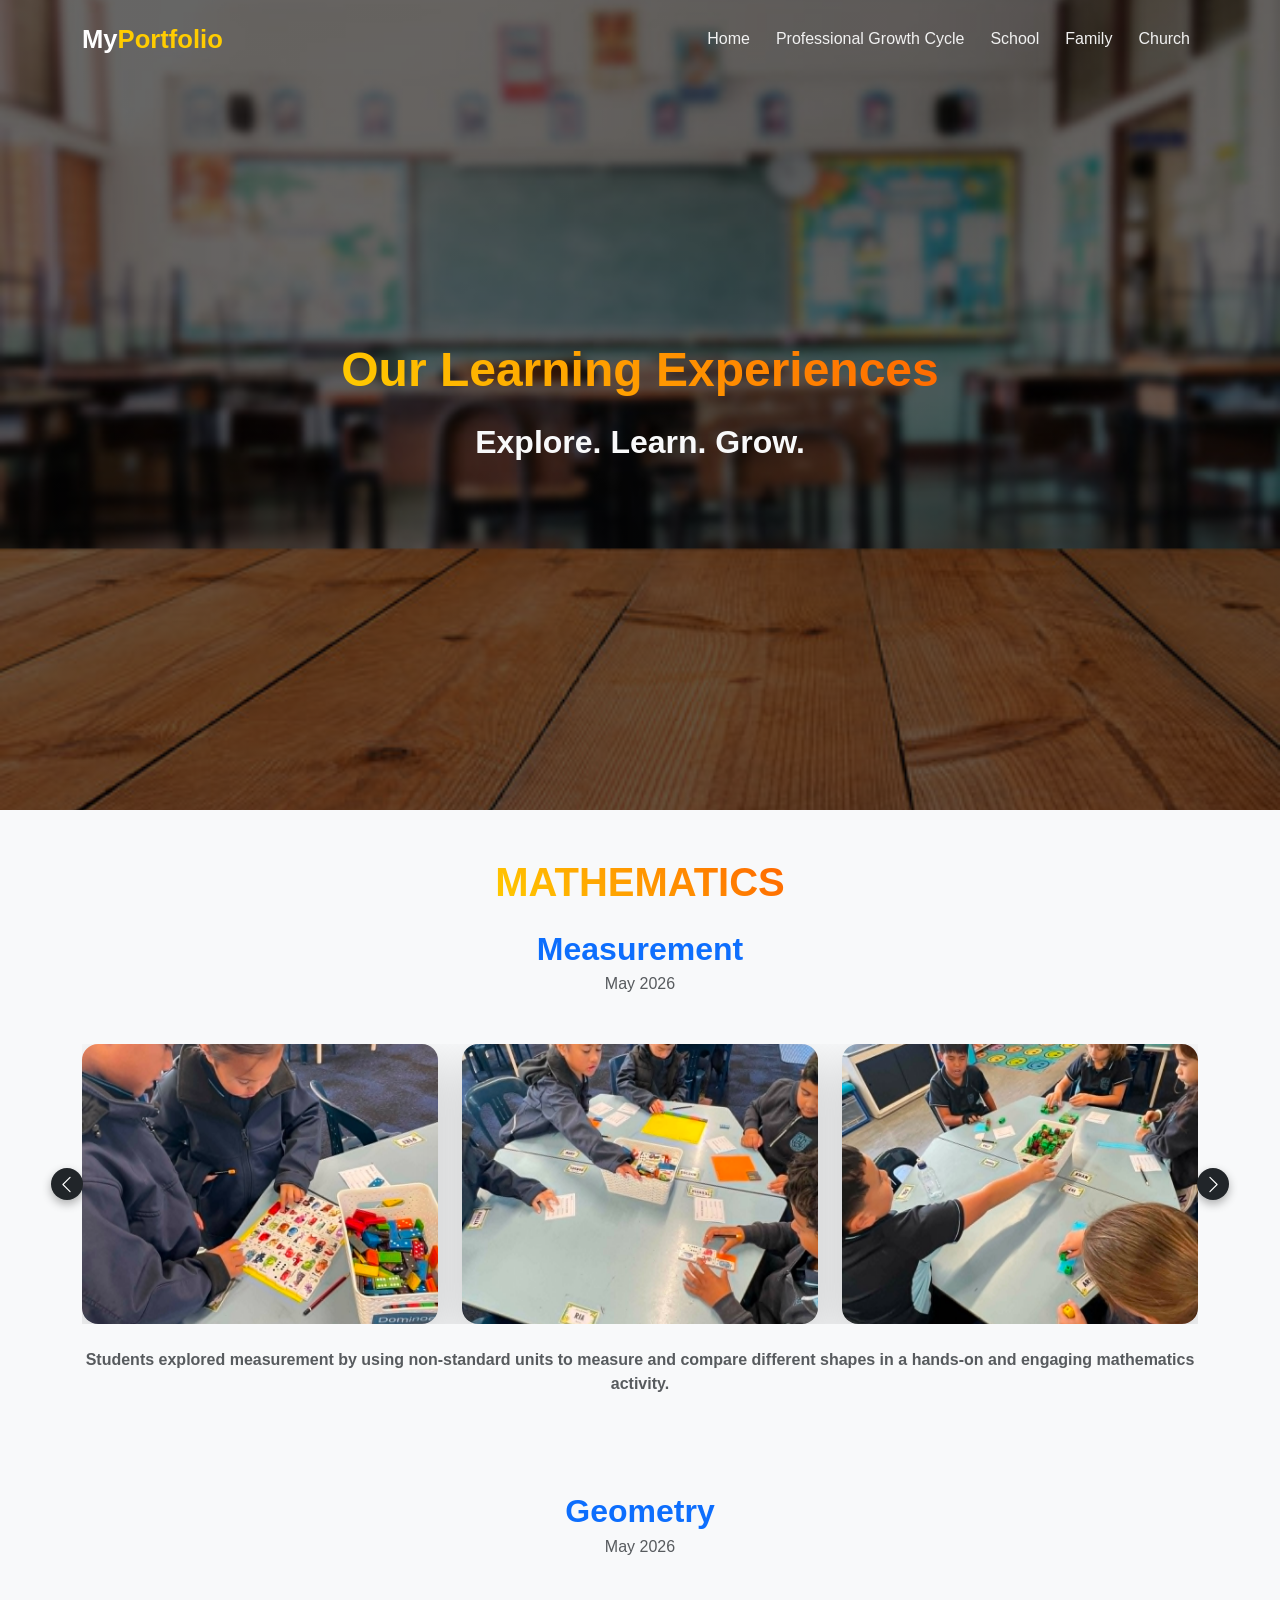
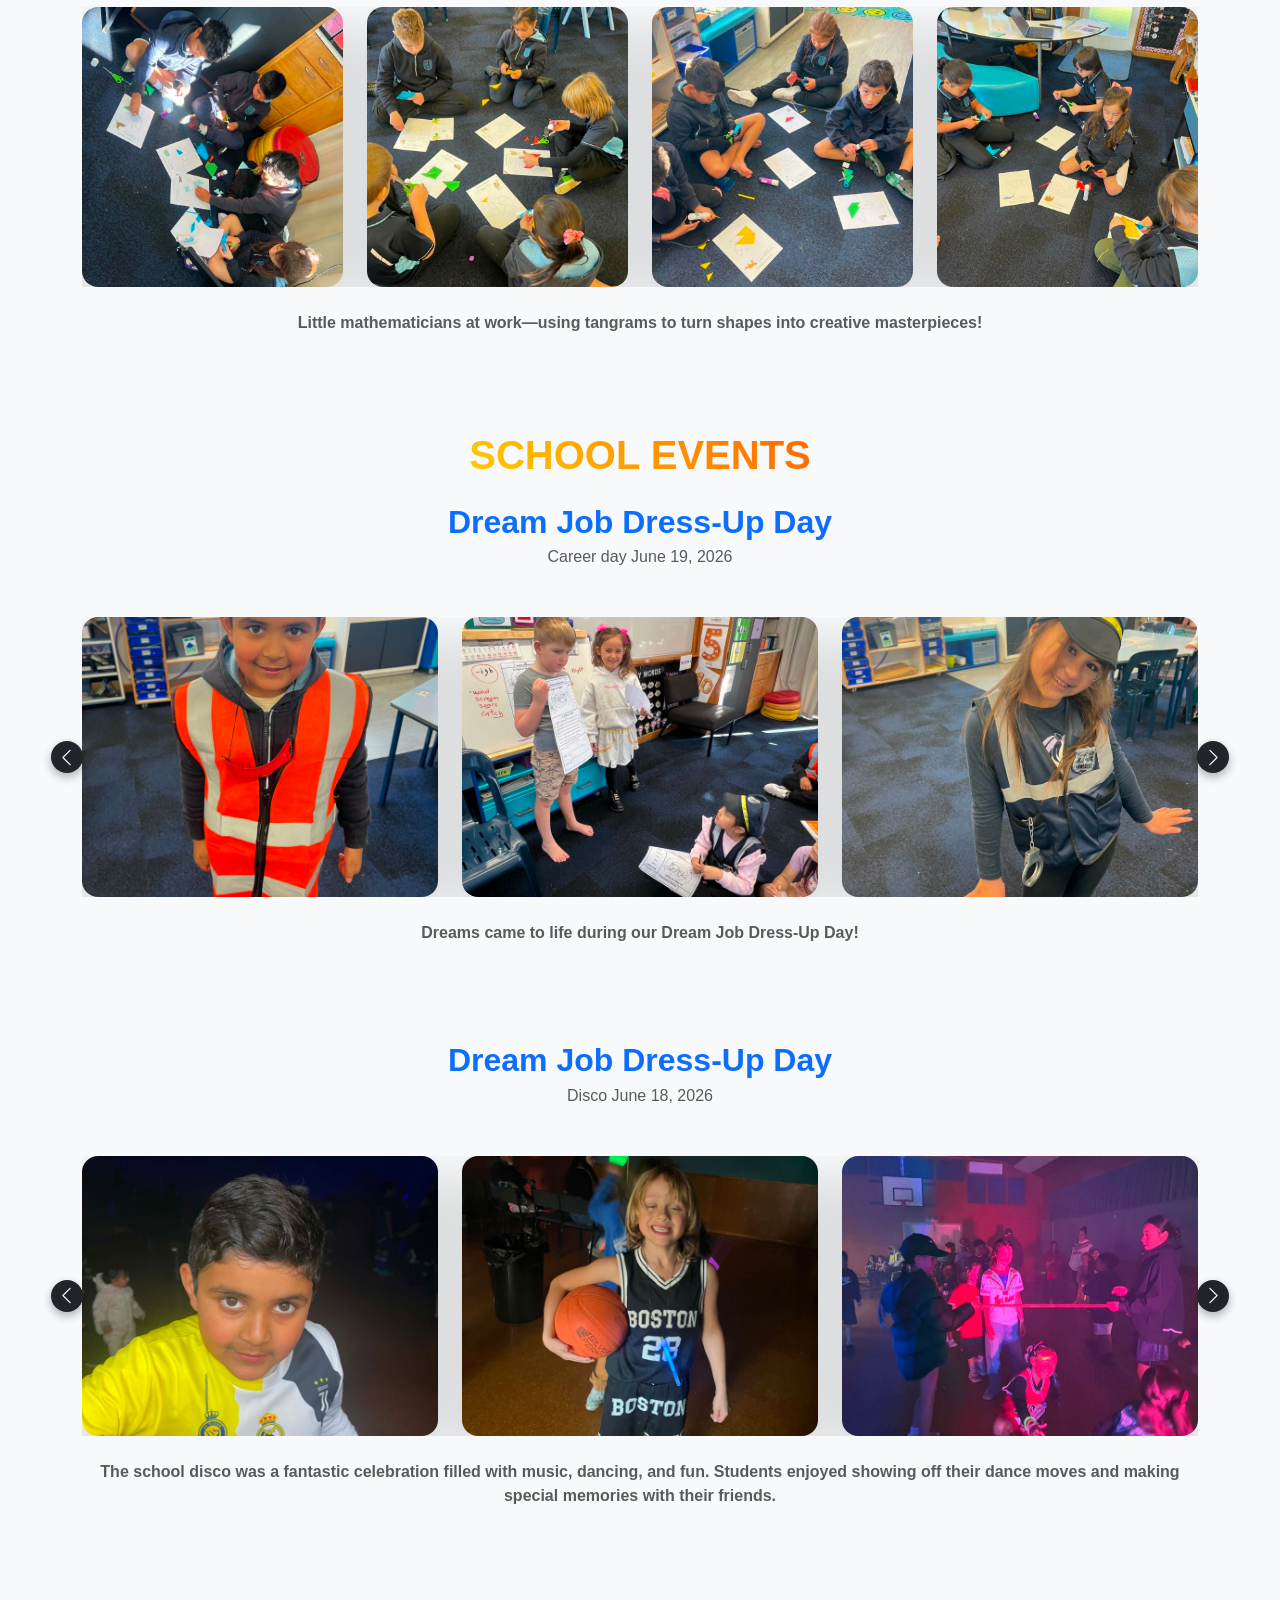
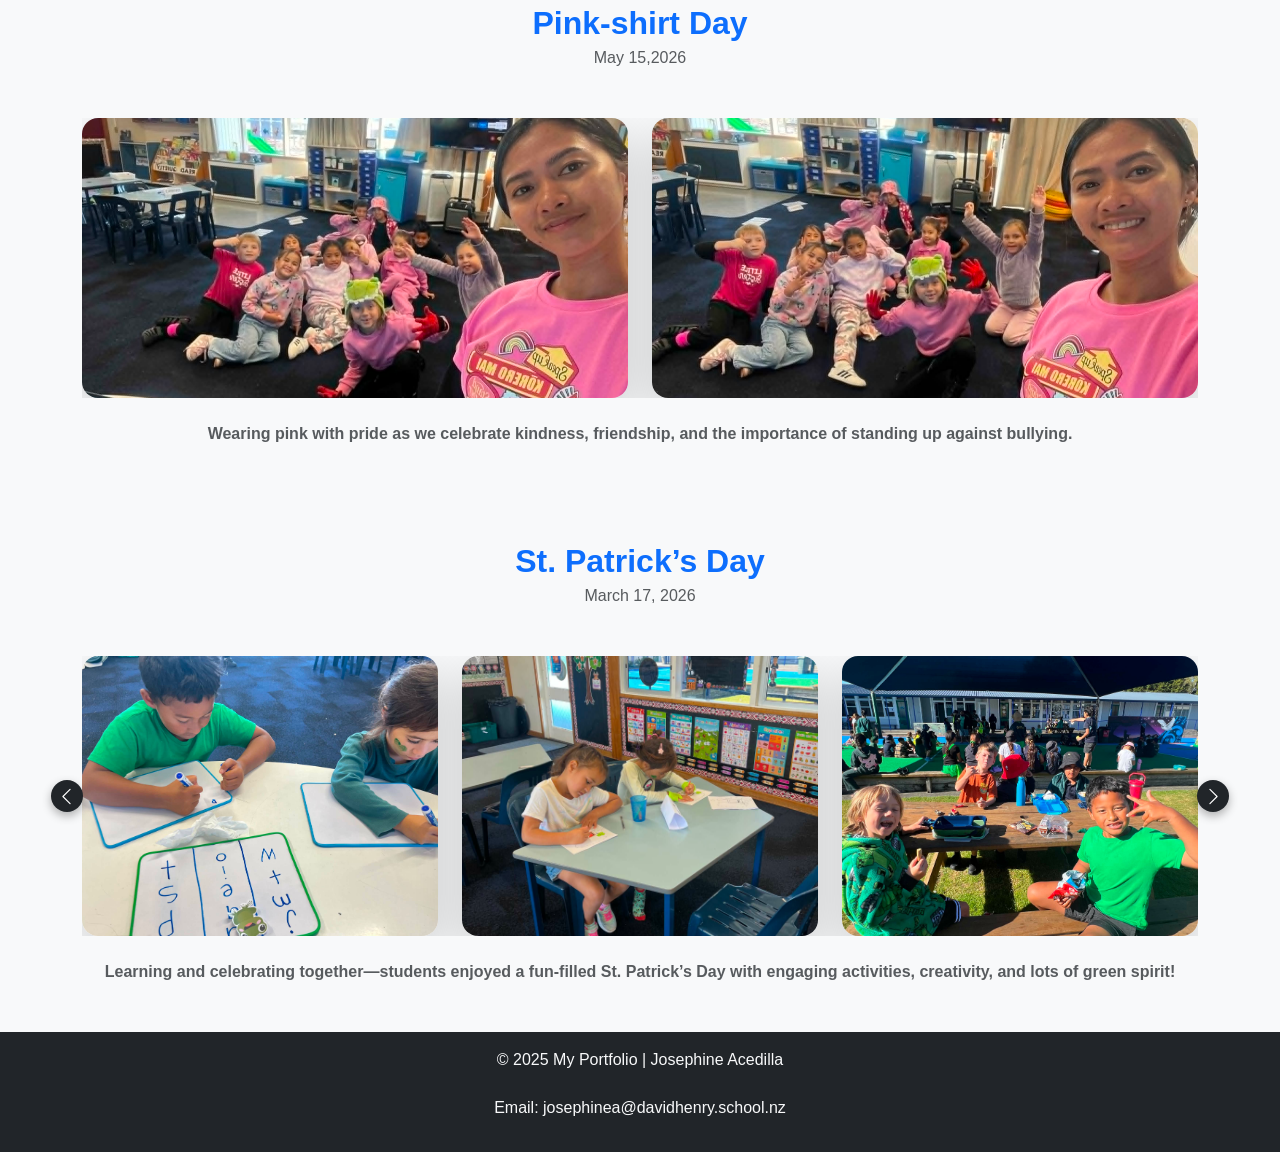
<file: school/school.html>
<!doctype html>
<html lang="en">
  <head>
    <meta charset="UTF-8" />
    <meta name="viewport" content="width=device-width, initial-scale=1.0" />
    <title>My Portfolio - School</title>
    <link
      href="https://cdn.jsdelivr.net/npm/bootstrap@5.3.0/dist/css/bootstrap.min.css"
      rel="stylesheet"
    />
    <script src="https://cdn.jsdelivr.net/npm/bootstrap@5.3.0/dist/js/bootstrap.bundle.min.js"></script>
    <link rel="stylesheet" href="/css/style.css" />
  </head>
  <body>
    <nav class="navbar navbar-expand-lg navbar-dark fixed-top custom-navbar">
      <div class="container">
        <a class="navbar-brand fw-bold" href="index.html">
          <span class="brand-primary">My</span
          ><span class="brand-accent">Portfolio</span>
        </a>

        <button
          class="navbar-toggler"
          type="button"
          data-bs-toggle="collapse"
          data-bs-target="#navbarNav"
        >
          <span class="navbar-toggler-icon"></span>
        </button>

        <div class="collapse navbar-collapse" id="navbarNav">
          <ul class="navbar-nav ms-auto">
            <li class="nav-item">
              <a class="nav-link" href="/index.html">Home</a>
            </li>
            <li class="nav-item">
              <a class="nav-link" href="/pld/index.html"
                >Professional Growth Cycle</a
              >
            </li>
            <li class="nav-item">
              <a class="nav-link active" href="/school/school.html">School</a>
            </li>
            <li class="nav-item">
              <a class="nav-link" href="/family/family.html">Family</a>
            </li>
            <li class="nav-item">
              <a class="nav-link" href="/church/church.html">Church</a>
            </li>
          </ul>
        </div>
      </div>
    </nav>
    <header class="hero d-flex align-items-center text-light">
      <div class="container">
        <div class="row justify-content-center align-items-center">
          <div class="col-lg-8 text-center">
            <h1 class="fw-bold display-5 sub-hero-title">
              <span class="highlight"> Our Learning Experiences </span>
            </h1>

            <h2 class="mt-4">Explore. Learn. Grow.</h2>
          </div>
        </div>
      </div>
    </header>
    <section class="py-5 bg-light">
      <div class="container">
        <!-- Title -->
        <div class="text-center mb-5">
          <h1 class="fw-bold mb-4">
            <span class="highlight">MATHEMATICS</span>
          </h1>
          <h2 class="fw-bold text-primary mb-1">Measurement</h2>
          <p class="text-muted mb-0">May 2026</p>
        </div>

        <div
          id="stationCarousel"
          class="carousel slide"
          data-bs-ride="carousel"
        >
          <div class="carousel-inner">
            <!-- Slide 1 -->
            <div class="carousel-item active">
              <div class="row g-4 justify-content-center">
                <div class="col-md-4">
                  <div
                    class="card border-0 shadow-lg rounded-4 overflow-hidden h-100"
                  >
                    <img
                      src="/school/measure/school1.jpg"
                      class="card-img-top friend-img"
                      alt="Measure 1"
                    />
                  </div>
                </div>

                <div class="col-md-4">
                  <div
                    class="card border-0 shadow-lg rounded-4 overflow-hidden h-100"
                  >
                    <img
                      src="/school/measure/school2.jpg"
                      class="card-img-top friend-img"
                      alt="Measure 2"
                    />
                  </div>
                </div>

                <div class="col-md-4">
                  <div
                    class="card border-0 shadow-lg rounded-4 overflow-hidden h-100"
                  >
                    <img
                      src="/school/measure/school3.jpg"
                      class="card-img-top friend-img"
                      alt="Measure 3"
                    />
                  </div>
                </div>
              </div>
            </div>

            <!-- Slide 2 -->
            <div class="carousel-item">
              <div class="row g-4 justify-content-center">
                <div class="col-md-4">
                  <div
                    class="card border-0 shadow-lg rounded-4 overflow-hidden h-100"
                  >
                    <img
                      src="/school/measure/school4.jpg"
                      class="card-img-top friend-img"
                      alt="Measure 4"
                    />
                  </div>
                </div>

                <div class="col-md-4">
                  <div
                    class="card border-0 shadow-lg rounded-4 overflow-hidden h-100"
                  >
                    <img
                      src="/school/measure/school5.jpg"
                      class="card-img-top friend-img"
                      alt="Measure 5"
                    />
                  </div>
                </div>
              </div>
            </div>
          </div>

          <!-- Controls -->
          <button
            class="carousel-control-prev"
            type="button"
            data-bs-target="#stationCarousel"
            data-bs-slide="prev"
          >
            <span
              class="carousel-control-prev-icon bg-dark rounded-circle p-3"
            ></span>
          </button>

          <button
            class="carousel-control-next"
            type="button"
            data-bs-target="#stationCarousel"
            data-bs-slide="next"
          >
            <span
              class="carousel-control-next-icon bg-dark rounded-circle p-3"
            ></span>
          </button>
        </div>
        <!-- Caption Box -->
        <p class="text-muted mb-0 fw-semibold text-center mt-4">
          Students explored measurement by using non-standard units to measure
          and compare different shapes in a hands-on and engaging mathematics
          activity.
        </p>
      </div>
    </section>
    <section class="py-5 bg-light">
      <div class="container">
        <!-- Title -->
        <div class="text-center mb-5">
          <h2 class="fw-bold text-primary mb-1">Geometry</h2>

          <p class="text-muted mb-0">May 2026</p>
        </div>

        <div
          id="stationCarousel"
          class="carousel slide"
          data-bs-ride="carousel"
        >
          <div class="carousel-inner">
            <div class="carousel-item active">
              <div class="row g-4 justify-content-center">
                <div class="col-md-3">
                  <div
                    class="card border-0 shadow-lg rounded-4 overflow-hidden h-120"
                  >
                    <img
                      src="/pld/geo/geo1.jpg"
                      class="card-img-top friend-img"
                      alt="Geometry 1"
                    />
                  </div>
                </div>

                <div class="col-md-3">
                  <div
                    class="card border-0 shadow-lg rounded-4 overflow-hidden h-120"
                  >
                    <img
                      src="/pld/geo/geo2.jpg"
                      class="card-img-top friend-img"
                      alt="Geometry 2"
                    />
                  </div>
                </div>
                <div class="col-md-3">
                  <div
                    class="card border-0 shadow-lg rounded-4 overflow-hidden h-120"
                  >
                    <img
                      src="/pld/geo/geo3.jpg"
                      class="card-img-top friend-img"
                      alt="Geometry 3"
                    />
                  </div>
                </div>
                <div class="col-md-3">
                  <div
                    class="card border-0 shadow-lg rounded-4 overflow-hidden h-120"
                  >
                    <img
                      src="/pld/geo/geo4.jpg"
                      class="card-img-top friend-img"
                      alt="Geometry 4"
                    />
                  </div>
                </div>
              </div>
            </div>
          </div>
        </div>
        <!-- Caption Box -->
        <p class="text-muted mb-0 fw-semibold text-center mt-4">
          Little mathematicians at work—using tangrams to turn shapes into
          creative masterpieces!
        </p>
      </div>
    </section>
    <section class="py-5 bg-light">
      <div class="container">
        <!-- Title -->
        <div class="text-center mb-5">
          <h1 class="fw-bold mb-4">
            <span class="highlight">SCHOOL EVENTS</span>
          </h1>
          <h2 class="fw-bold text-primary mb-1">Dream Job Dress-Up Day</h2>
          <p class="text-muted mb-0">Career day June 19, 2026</p>
        </div>

        <div id="dreamCarousel" class="carousel slide" data-bs-ride="carousel">
          <div class="carousel-inner">
            <!-- Slide 1 -->
            <div class="carousel-item active">
              <div class="row g-4 justify-content-center">
                <div class="col-md-4">
                  <div
                    class="card border-0 shadow-lg rounded-4 overflow-hidden h-100"
                  >
                    <img
                      src="/school/dream/dream1.jpg"
                      class="card-img-top friend-img"
                      alt="Dream Job 1"
                    />
                  </div>
                </div>

                <div class="col-md-4">
                  <div
                    class="card border-0 shadow-lg rounded-4 overflow-hidden h-100"
                  >
                    <img
                      src="/school/dream/dream2.jpg"
                      class="card-img-top friend-img"
                      alt="Dream Job 2"
                    />
                  </div>
                </div>

                <div class="col-md-4">
                  <div
                    class="card border-0 shadow-lg rounded-4 overflow-hidden h-100"
                  >
                    <img
                      src="/school/dream/dream3.jpg"
                      class="card-img-top friend-img"
                      alt="Dream Job 3"
                    />
                  </div>
                </div>
              </div>
            </div>

            <!-- Slide 2 -->
            <div class="carousel-item">
              <div class="row g-4 justify-content-center">
                <div class="col-md-4">
                  <div
                    class="card border-0 shadow-lg rounded-4 overflow-hidden h-100"
                  >
                    <img
                      src="/school/dream/dream4.jpg"
                      class="card-img-top friend-img"
                      alt="Dream Job 4"
                    />
                  </div>
                </div>

                <div class="col-md-4">
                  <div
                    class="card border-0 shadow-lg rounded-4 overflow-hidden h-100"
                  >
                    <img
                      src="/school/dream/dream5.jpg"
                      class="card-img-top friend-img"
                      alt="Dream Job 5"
                    />
                  </div>
                </div>
                <div class="col-md-4">
                  <div
                    class="card border-0 shadow-lg rounded-4 overflow-hidden h-100"
                  >
                    <img
                      src="/school/dream/dream6.jpg"
                      class="card-img-top friend-img"
                      alt="Dream Job 6"
                    />
                  </div>
                </div>
              </div>
            </div>
            <div class="carousel-item">
              <div class="row g-4 justify-content-center">
                <div class="col-md-4">
                  <div
                    class="card border-0 shadow-lg rounded-4 overflow-hidden h-100"
                  >
                    <img
                      src="/school/dream/dream7.jpg"
                      class="card-img-top friend-img"
                      alt="Dream Job 7"
                    />
                  </div>
                </div>

                <div class="col-md-4">
                  <div
                    class="card border-0 shadow-lg rounded-4 overflow-hidden h-100"
                  >
                    <img
                      src="/school/dream/dream8.jpg"
                      class="card-img-top friend-img"
                      alt="Dream Job 8"
                    />
                  </div>
                </div>
              </div>
            </div>
          </div>

          <!-- Controls -->
          <button
            class="carousel-control-prev"
            type="button"
            data-bs-target="#dreamCarousel"
            data-bs-slide="prev"
          >
            <span
              class="carousel-control-prev-icon bg-dark rounded-circle p-3"
            ></span>
          </button>

          <button
            class="carousel-control-next"
            type="button"
            data-bs-target="#dreamCarousel"
            data-bs-slide="next"
          >
            <span
              class="carousel-control-next-icon bg-dark rounded-circle p-3"
            ></span>
          </button>
        </div>
        <!-- Caption Box -->
        <p class="text-muted mb-0 fw-semibold text-center mt-4">
          Dreams came to life during our Dream Job Dress-Up Day!
        </p>
      </div>
    </section>
    <section class="py-5 bg-light">
      <div class="container">
        <!-- Title -->
        <div class="text-center mb-5">
          <h2 class="fw-bold text-primary mb-1">Dream Job Dress-Up Day</h2>
          <p class="text-muted mb-0">Disco June 18, 2026</p>
        </div>

        <div id="discoCarousel" class="carousel slide" data-bs-ride="carousel">
          <div class="carousel-inner">
            <!-- Slide 1 -->
            <div class="carousel-item active">
              <div class="row g-4 justify-content-center">
                <div class="col-md-4">
                  <div
                    class="card border-0 shadow-lg rounded-4 overflow-hidden h-100"
                  >
                    <img
                      src="/school/disco/disco1.jpg"
                      class="card-img-top friend-img"
                      alt="Disco 1"
                    />
                  </div>
                </div>

                <div class="col-md-4">
                  <div
                    class="card border-0 shadow-lg rounded-4 overflow-hidden h-100"
                  >
                    <img
                      src="/school/disco/disco2.jpg"
                      class="card-img-top friend-img"
                      alt="Disco 2"
                    />
                  </div>
                </div>

                <div class="col-md-4">
                  <div
                    class="card border-0 shadow-lg rounded-4 overflow-hidden h-100"
                  >
                    <img
                      src="/school/disco/disco3.jpg"
                      class="card-img-top friend-img"
                      alt="Disco 3"
                    />
                  </div>
                </div>
              </div>
            </div>

            <!-- Slide 2 -->
            <div class="carousel-item">
              <div class="row g-4 justify-content-center">
                <div class="col-md-4">
                  <div
                    class="card border-0 shadow-lg rounded-4 overflow-hidden h-100"
                  >
                    <img
                      src="/school/disco/disco4.jpg"
                      class="card-img-top friend-img"
                      alt="Disco 4"
                    />
                  </div>
                </div>

                <div class="col-md-4">
                  <div
                    class="card border-0 shadow-lg rounded-4 overflow-hidden h-100"
                  >
                    <img
                      src="/school/disco/disco5.jpg"
                      class="card-img-top friend-img"
                      alt="Disco 5"
                    />
                  </div>
                </div>
                <div class="col-md-4">
                  <div
                    class="card border-0 shadow-lg rounded-4 overflow-hidden h-100"
                  >
                    <img
                      src="/school/disco/disco6.jpg"
                      class="card-img-top friend-img"
                      alt="Disco 6"
                    />
                  </div>
                </div>
              </div>
            </div>
          </div>

          <!-- Controls -->
          <button
            class="carousel-control-prev"
            type="button"
            data-bs-target="#discoCarousel"
            data-bs-slide="prev"
          >
            <span
              class="carousel-control-prev-icon bg-dark rounded-circle p-3"
            ></span>
          </button>

          <button
            class="carousel-control-next"
            type="button"
            data-bs-target="#discoCarousel"
            data-bs-slide="next"
          >
            <span
              class="carousel-control-next-icon bg-dark rounded-circle p-3"
            ></span>
          </button>
        </div>
        <!-- Caption Box -->
        <p class="text-muted mb-0 fw-semibold text-center mt-4">
          The school disco was a fantastic celebration filled with music,
          dancing, and fun. Students enjoyed showing off their dance moves and
          making special memories with their friends.
        </p>
      </div>
    </section>
    <section class="py-5 bg-light">
      <div class="container">
        <!-- Title -->
        <div class="text-center mb-5">
          <h2 class="fw-bold text-primary mb-1">Pink-shirt Day</h2>
          <p class="text-muted mb-0">May 15,2026</p>
        </div>

        <div id="pinkCarousel" class="carousel slide" data-bs-ride="carousel">
          <div class="carousel-inner">
            <div class="carousel-item active">
              <div class="row g-4 justify-content-center">
                <div class="col-md-6">
                  <div
                    class="card border-0 shadow-lg rounded-4 overflow-hidden h-120"
                  >
                    <img
                      src="/pld/pink/pink1.jpg"
                      class="card-img-top friend-img"
                      alt="Pink 1"
                    />
                  </div>
                </div>

                <div class="col-md-6">
                  <div
                    class="card border-0 shadow-lg rounded-4 overflow-hidden h-120"
                  >
                    <img
                      src="/pld/pink/pink2.jpg"
                      class="card-img-top friend-img"
                      alt="Pink 2"
                    />
                  </div>
                </div>
              </div>
            </div>
          </div>
        </div>
        <!-- Caption Box -->
        <p class="text-muted mb-0 fw-semibold text-center mt-4">
          Wearing pink with pride as we celebrate kindness, friendship, and the
          importance of standing up against bullying.
        </p>
      </div>
    </section>
    <section class="py-5 bg-light">
      <div class="container">
        <!-- Title -->
        <div class="text-center mb-5">
          <h2 class="fw-bold text-primary mb-1">St. Patrick’s Day</h2>
          <p class="text-muted mb-0">March 17, 2026</p>
        </div>

        <div id="saintCarousel" class="carousel slide" data-bs-ride="carousel">
          <div class="carousel-inner">
            <!-- Slide 1 -->
            <div class="carousel-item active">
              <div class="row g-4 justify-content-center">
                <div class="col-md-4">
                  <div
                    class="card border-0 shadow-lg rounded-4 overflow-hidden h-100"
                  >
                    <img
                      src="/school/saint/saint1.jpg"
                      class="card-img-top friend-img"
                      alt="Saint 1"
                    />
                  </div>
                </div>

                <div class="col-md-4">
                  <div
                    class="card border-0 shadow-lg rounded-4 overflow-hidden h-100"
                  >
                    <img
                      src="/school/saint/saint2.jpg"
                      class="card-img-top friend-img"
                      alt="Saint 2"
                    />
                  </div>
                </div>

                <div class="col-md-4">
                  <div
                    class="card border-0 shadow-lg rounded-4 overflow-hidden h-100"
                  >
                    <img
                      src="/school/saint/saint3.jpg"
                      class="card-img-top friend-img"
                      alt="Saint 3"
                    />
                  </div>
                </div>
              </div>
            </div>

            <!-- Slide 2 -->
            <div class="carousel-item">
              <div class="row g-4 justify-content-center">
                <div class="col-md-4">
                  <div
                    class="card border-0 shadow-lg rounded-4 overflow-hidden h-100"
                  >
                    <img
                      src="/school/saint/saint4.jpg"
                      class="card-img-top friend-img"
                      alt="Saint 4"
                    />
                  </div>
                </div>

                <div class="col-md-4">
                  <div
                    class="card border-0 shadow-lg rounded-4 overflow-hidden h-100"
                  >
                    <img
                      src="/school/saint/saint5.jpg"
                      class="card-img-top friend-img"
                      alt="Saint 5"
                    />
                  </div>
                </div>
                <div class="col-md-4">
                  <div
                    class="card border-0 shadow-lg rounded-4 overflow-hidden h-100"
                  >
                    <img
                      src="/school/saint/saint6.jpg"
                      class="card-img-top friend-img"
                      alt="Saint 6"
                    />
                  </div>
                </div>
              </div>
            </div>
            <div class="carousel-item">
              <div class="row g-4 justify-content-center">
                <div class="col-md-4">
                  <div
                    class="card border-0 shadow-lg rounded-4 overflow-hidden h-100"
                  >
                    <img
                      src="/school/saint/saint7.jpg"
                      class="card-img-top friend-img"
                      alt="Saint 7"
                    />
                  </div>
                </div>

                <div class="col-md-4">
                  <div
                    class="card border-0 shadow-lg rounded-4 overflow-hidden h-100"
                  >
                    <img
                      src="/school/saint/saint8.jpg"
                      class="card-img-top friend-img"
                      alt="Saint 8"
                    />
                  </div>
                </div>
                <div class="col-md-4">
                  <div
                    class="card border-0 shadow-lg rounded-4 overflow-hidden h-100"
                  >
                    <img
                      src="/school/saint/saint9.jpg"
                      class="card-img-top friend-img"
                      alt="Saint 9"
                    />
                  </div>
                </div>
              </div>
            </div>
          </div>

          <!-- Controls -->
          <button
            class="carousel-control-prev"
            type="button"
            data-bs-target="#saintCarousel"
            data-bs-slide="prev"
          >
            <span
              class="carousel-control-prev-icon bg-dark rounded-circle p-3"
            ></span>
          </button>

          <button
            class="carousel-control-next"
            type="button"
            data-bs-target="#saintCarousel"
            data-bs-slide="next"
          >
            <span
              class="carousel-control-next-icon bg-dark rounded-circle p-3"
            ></span>
          </button>
        </div>
        <!-- Caption Box -->
        <p class="text-muted mb-0 fw-semibold text-center mt-4">
          Learning and celebrating together—students enjoyed a fun-filled St.
          Patrick’s Day with engaging activities, creativity, and lots of green
          spirit!
        </p>
      </div>
    </section>

    <footer class="bg-dark text-light text-center py-3">
      <p>
        &copy; 2025 My Portfolio | Josephine Acedilla
        <br /><br />
        Email: josephinea@davidhenry.school.nz
      </p>
    </footer>

    <script>
      window.addEventListener("scroll", function () {
        const navbar = document.querySelector(".custom-navbar");
        if (window.scrollY > 50) {
          navbar.classList.add("scrolled");
        } else {
          navbar.classList.remove("scrolled");
        }
      });
    </script>
  </body>
</html>
</file>
<file: css/style.css>
body {
  font-family: "Segoe UI", sans-serif;
}

h1,
h2 {
  font-weight: 700;
}

.card {
  border-radius: 20px;
  overflow: hidden;
}

.navbar-brand {
  font-size: 1.3rem;
}

.custom-navbar {
  background: transparent;
  transition:
    background 0.4s ease,
    backdrop-filter 0.4s ease;
  padding: 15px 0;
}

.custom-navbar.scrolled {
  background: rgba(0, 0, 0, 0.7);
  backdrop-filter: blur(8px);
  border-bottom: 1px solid rgba(255, 255, 255, 0.1);
}

.navbar-brand {
  font-size: 1.6rem;
}

.brand-primary {
  color: #fff;
}

.brand-accent {
  color: #ffcc00;
}

.nav-link {
  color: #f1f1f1 !important;
  font-weight: 500;
  margin-left: 10px;
  transition: all 0.3s ease;
}

.nav-link:hover {
  color: #ffcc00 !important;
  transform: scale(1.05);
}

.about-section {
  background: linear-gradient(to right, #f9f9f9, #fff);
}

.section-title {
  font-weight: bold;
  font-size: 2.5rem;
  position: relative;
  left: 200px;
  display: inline-block;
}

.section-title::after {
  content: "";
  position: absolute;
  left: 50%;
  bottom: -10px;
  transform: translateX(-50%);
  width: 60px;
  height: 4px;
  background: #ff9800;
  border-radius: 2px;
}

.section-title {
  font-weight: bold;
  font-size: 2.5rem;
  position: relative;
  left: 200px;
  display: inline-block;
}

/* Tablet */
@media (max-width: 1024px) {
  .section-title {
    left: 100px;
    font-size: 2.2rem;
  }
}

/* Mobile */
@media (max-width: 768px) {
  .section-title {
    left: 0;
    font-size: 2rem;
    text-align: center;
    width: 100%;
    position: static;
    /* avoid layout shifting */
  }
}

.about-img {
  max-width: 280px;
  width: 100%;
  height: 280px;
  object-fit: cover;
  border-radius: 50%;
  border: 5px solid #ff9800;
  box-shadow: 0 8px 20px rgba(0, 0, 0, 0.3);
  transition: transform 0.4s ease;
}

.about-img:hover {
  transform: scale(1.05);
}

.about-text {
  background: #ffffff;
  border-left: 6px solid #ff9800;
  animation: fadeInUp 1.2s ease;
}

@keyframes fadeInUp {
  0% {
    opacity: 0;
    transform: translateY(30px);
  }

  100% {
    opacity: 1;
    transform: translateY(0);
  }
}

.hero {
  min-height: 90vh;
  background:
    linear-gradient(rgba(0, 0, 0, 0.6), rgba(0, 0, 0, 0.6)),
    url("/bg.jpg") no-repeat center center/cover;
  position: relative;
}

.hero-title {
  animation: fadeInDown 1.5s ease;
}

.highlight {
  background: linear-gradient(45deg, #ffcc00, #ff6600);
  -webkit-background-clip: text;
  -webkit-text-fill-color: transparent;
}

.btn-hero {
  background: #ffcc00;
  color: #000;
  font-weight: bold;
  border-radius: 30px;
  transition: all 0.3s ease;
}

.btn-hero:hover {
  background: #ff6600;
  color: #fff;
  transform: scale(1.1);
}

@keyframes fadeInDown {
  0% {
    opacity: 0;
    transform: translateY(-30px);
  }

  100% {
    opacity: 1;
    transform: translateY(0);
  }
}

.sub-hero {
  min-height: 60vh;
  background:
    linear-gradient(rgba(0, 0, 0, 0.6), rgba(0, 0, 0, 0.6)),
    url("../img/friends-bg.jpg") no-repeat center center/cover;
  position: relative;
}

.sub-hero-title {
  animation: fadeInDown 1.2s ease;
}

.friend-img {
  height: 280px;
  width: 100%;
  object-fit: cover;
  transition:
    transform 0.4s ease,
    box-shadow 0.4s ease;
}

.friend-card {
  transition:
    transform 0.3s ease,
    box-shadow 0.3s ease;
  background: #fff;
}

.friend-card:hover {
  transform: translateY(-8px);
  box-shadow: 0 12px 25px rgba(0, 0, 0, 0.25);
}

.friend-card .card-title {
  font-size: 1.3rem;
}

.friend-card .card-text {
  font-size: 1rem;
  color: #555;
}

.family-img {
  height: 280px;
  width: 100%;
  object-fit: cover;
  transition:
    transform 0.4s ease,
    box-shadow 0.4s ease;
}

.family-card {
  transition:
    transform 0.3s ease,
    box-shadow 0.3s ease;
}

.family-card:hover {
  transform: translateY(-8px);
  box-shadow: 0 12px 25px rgba(0, 0, 0, 0.2);
}

.family-card .card-title {
  font-size: 1.3rem;
}

.family-card .card-text {
  font-size: 1rem;
  color: #555;
}

.love-img {
  width: 100%;
  height: 400wpx;
  object-fit: cover;
  border-radius: 20px;
  box-shadow: 0 6px 18px rgba(0, 0, 0, 0.25);
  transition:
    transform 0.4s ease,
    box-shadow 0.4s ease;
}

.love-img:hover {
  transform: scale(1.05);
  box-shadow: 0 12px 28px rgba(0, 0, 0, 0.4);
}

.love-text {
  border-left: 6px solid #ff4d6d;
  transition:
    transform 0.3s ease,
    box-shadow 0.3s ease;
}

.love-text:hover {
  transform: translateY(-5px);
  box-shadow: 0 10px 25px rgba(0, 0, 0, 0.15);
}

.highlight {
  color: #ff4d6d;
  font-weight: bold;
}

.church-img {
  height: 400px;
  width: 100%;
  object-fit: cover;
  transition:
    transform 0.4s ease,
    box-shadow 0.4s ease;
}

.church-img:hover {
  transform: scale(1.05);
  box-shadow: 0 12px 30px rgba(0, 0, 0, 0.25);
}

.church-text {
  border-left: 6px solid #0d6efd;

  transition:
    transform 0.3s ease,
    box-shadow 0.3s ease;
}

.church-text:hover {
  transform: translateY(-5px);
  box-shadow: 0 10px 25px rgba(0, 0, 0, 0.15);
}

.highlight {
  color: #0d6efd;
  font-weight: bold;
}
/* Carousel arrows */
.carousel-control-prev,
.carousel-control-next {
  width: 8%;
  opacity: 1;
}

.carousel-control-prev-icon,
.carousel-control-next-icon {
  background-color: #0d6efd;
  border-radius: 50%;
  padding: 25px;
  background-size: 60%;
  box-shadow: 0 4px 10px rgba(0, 0, 0, 0.3);
}

/* Move arrows slightly outside */
.carousel-control-prev {
  left: -60px;
}

.carousel-control-next {
  right: -60px;
}
/* OUTER FRAME */
.teaching-frame {
  background: linear-gradient(135deg, #ffffff, #f8fbff);
  border: 1px solid rgba(13, 110, 253, 0.1);
  box-shadow: 0 15px 35px rgba(0, 0, 0, 0.08);
  transition: 0.3s ease;
}

.teaching-frame:hover {
  transform: translateY(-4px);
}

/* QUOTE BOX */
.quote-frame {
  background: white;
  border-left: 5px solid #0d6efd;
  box-shadow: inset 0 0 15px rgba(0, 0, 0, 0.03);
}

/* PROFILE IMAGE FRAME */
.profile-frame {
  display: inline-block;
  padding: 10px;
  background: white;
  border-radius: 30px;
  box-shadow: 0 15px 30px rgba(0, 0, 0, 0.12);
  border: 3px solid rgba(13, 110, 253, 0.1);
}

.profile-frame img {
  transition: 0.4s ease;
}

.profile-frame:hover img {
  transform: scale(1.03);
}
.caption-box {
  max-width: 1100px;
  background: #fff;
  border-radius: 25px;
  padding: 30px;
  box-shadow: 0 8px 25px rgba(0, 0, 0, 0.08);
  border-top: 6px solid #0d6efd;
}

.caption-box h4 {
  font-size: 2rem;
}

.caption-box p {
  font-size: 1.05rem;
  line-height: 1.8;
}
</file>
